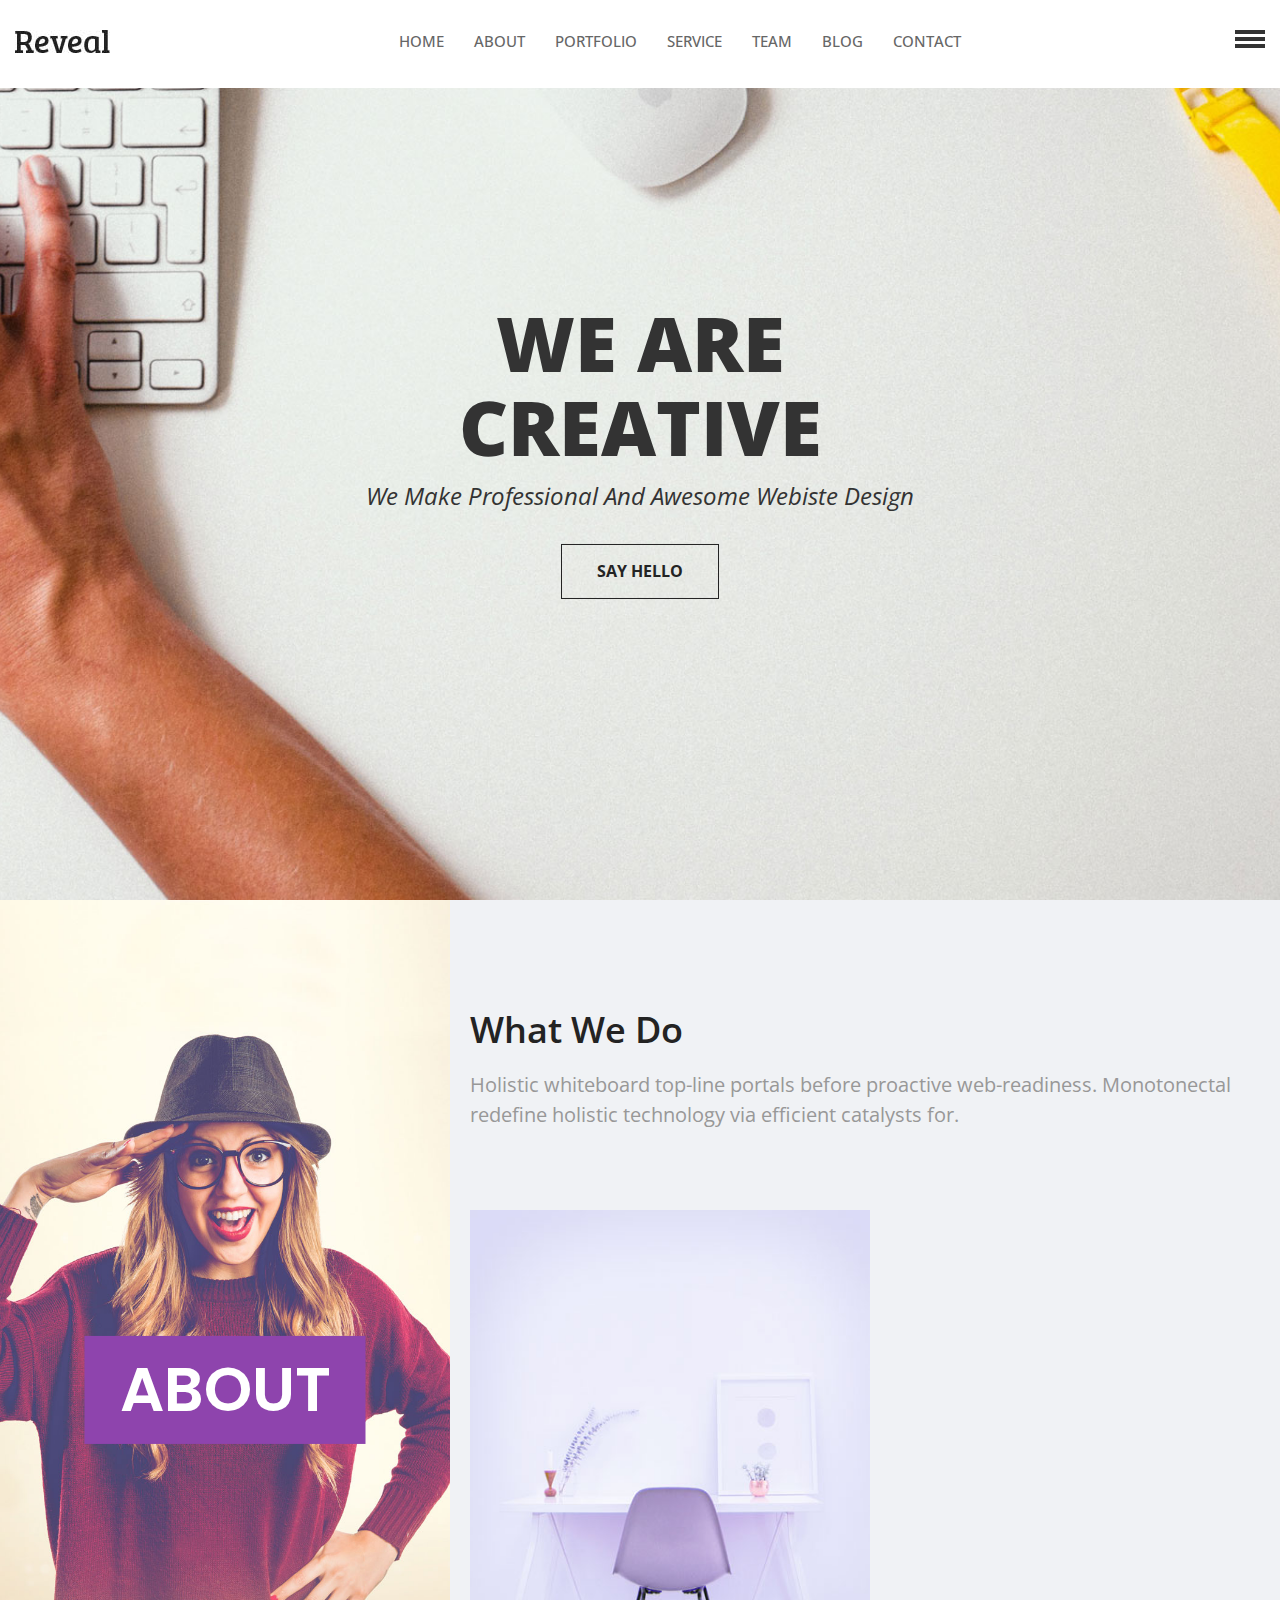
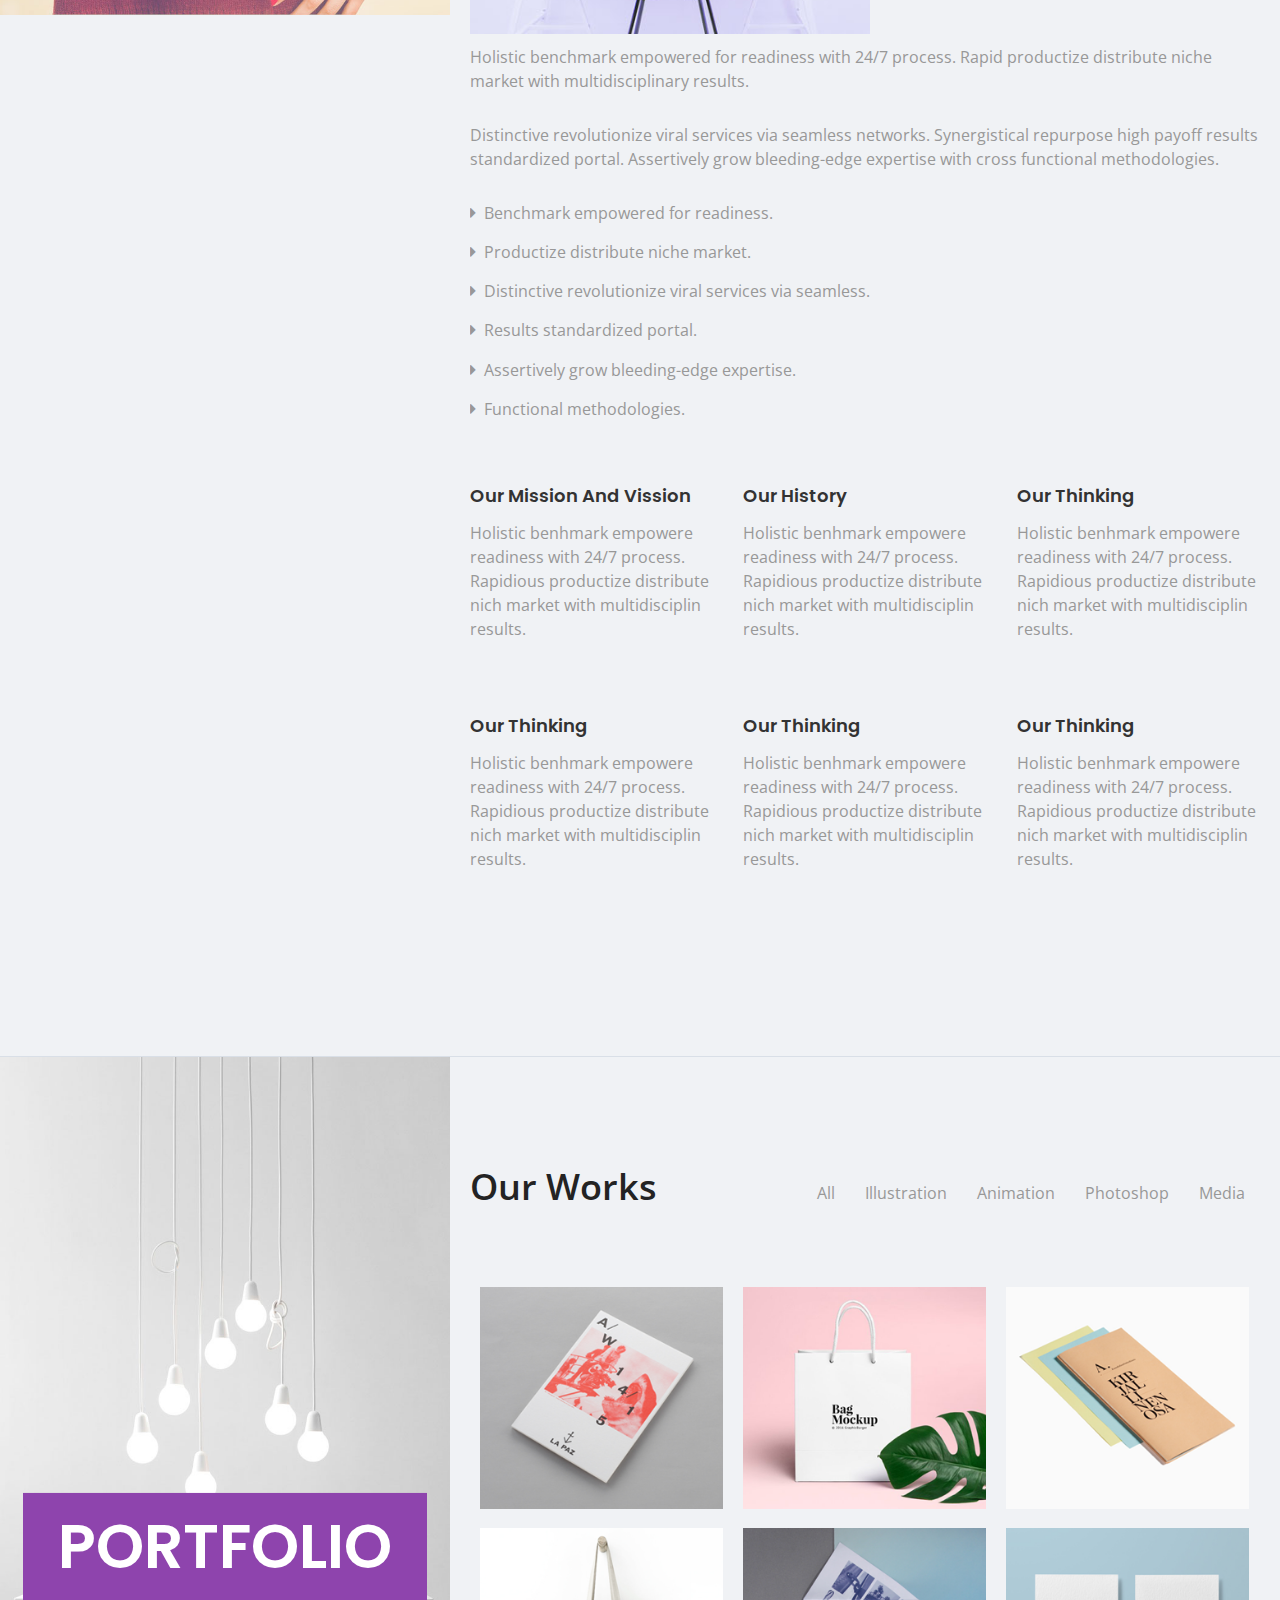
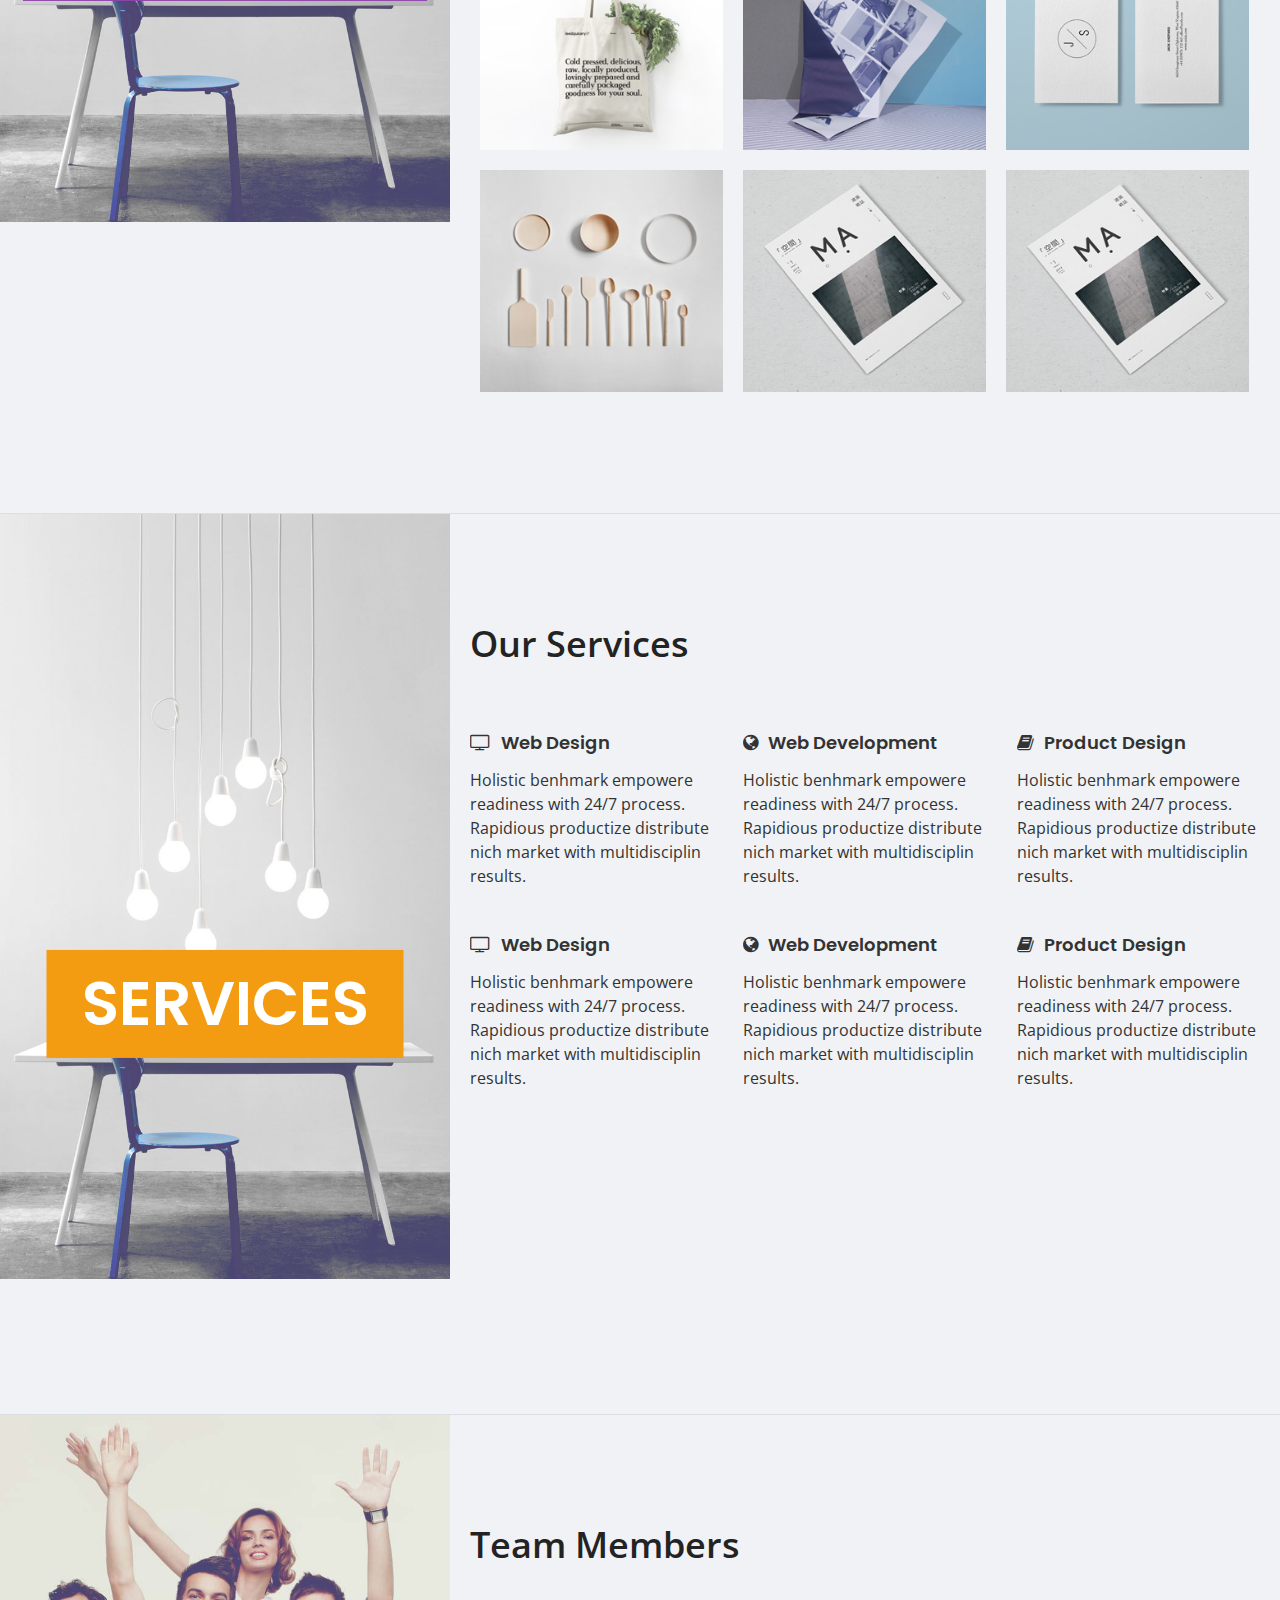
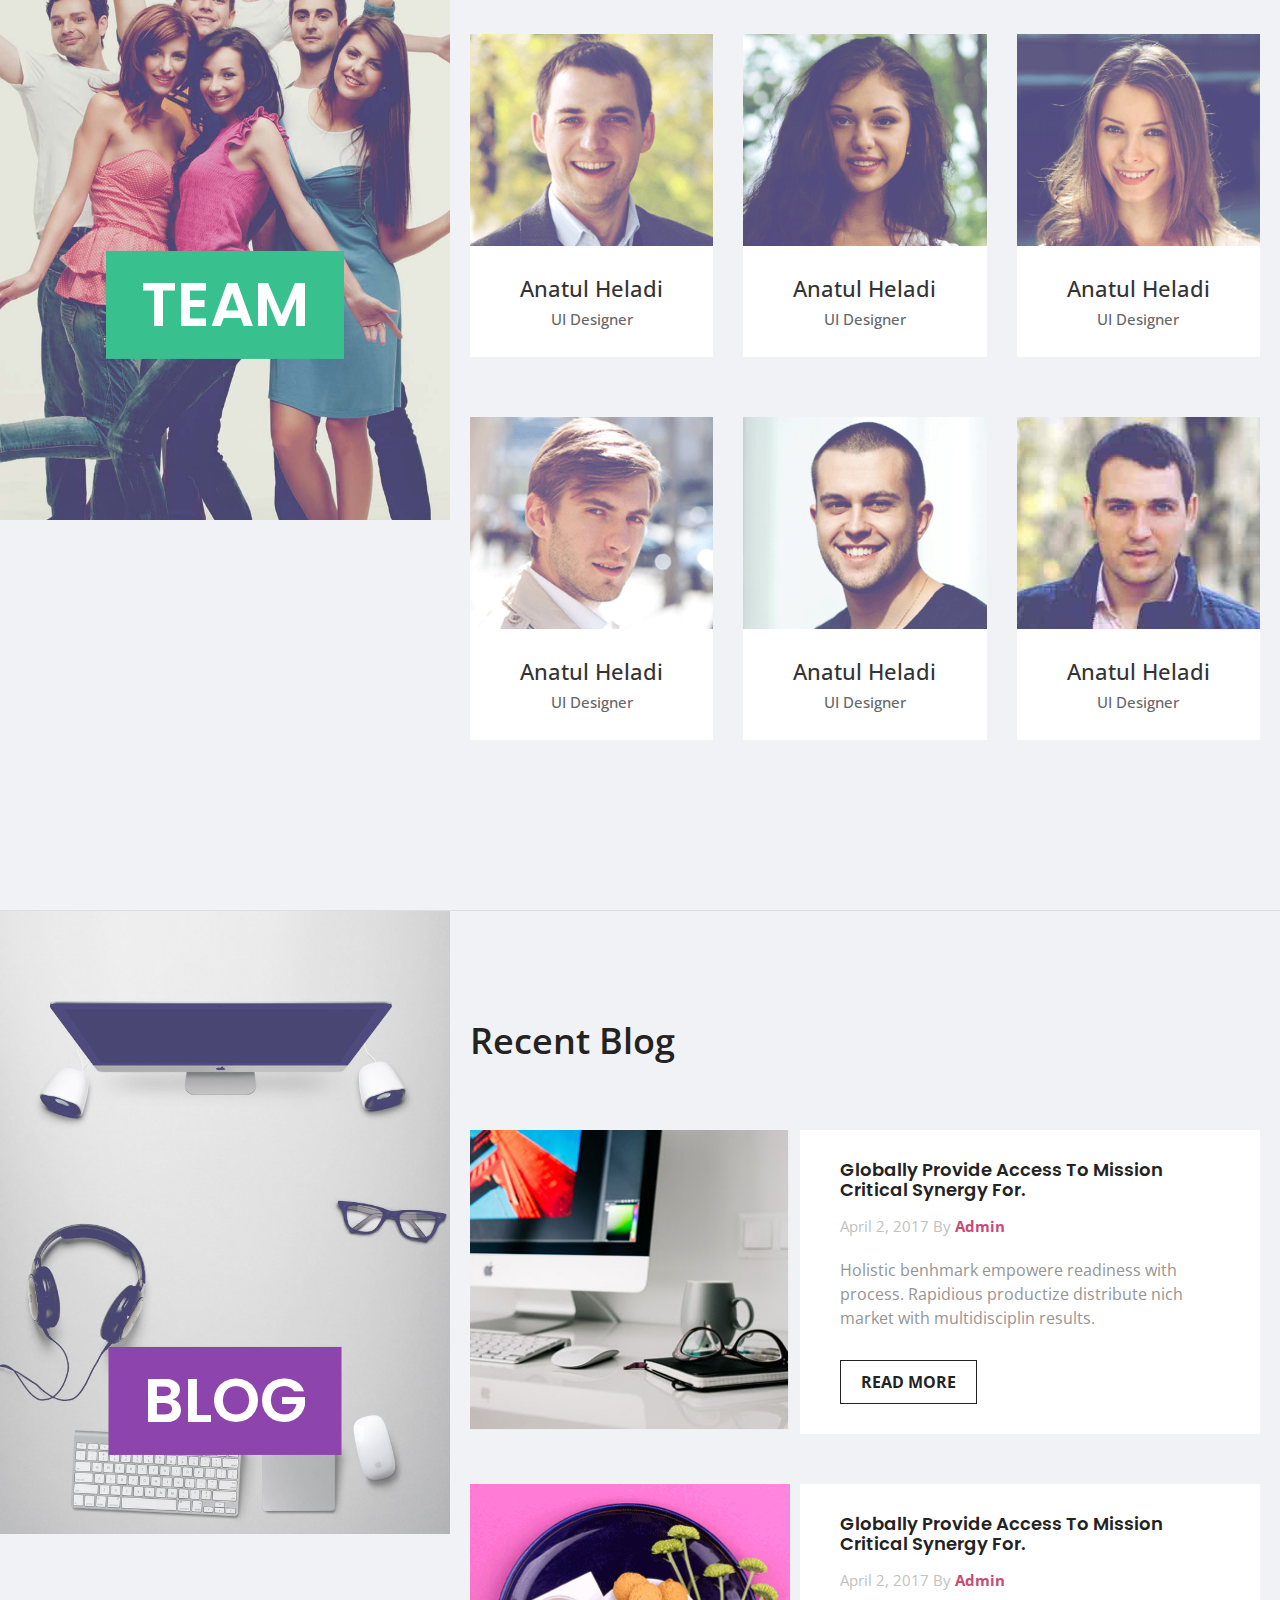
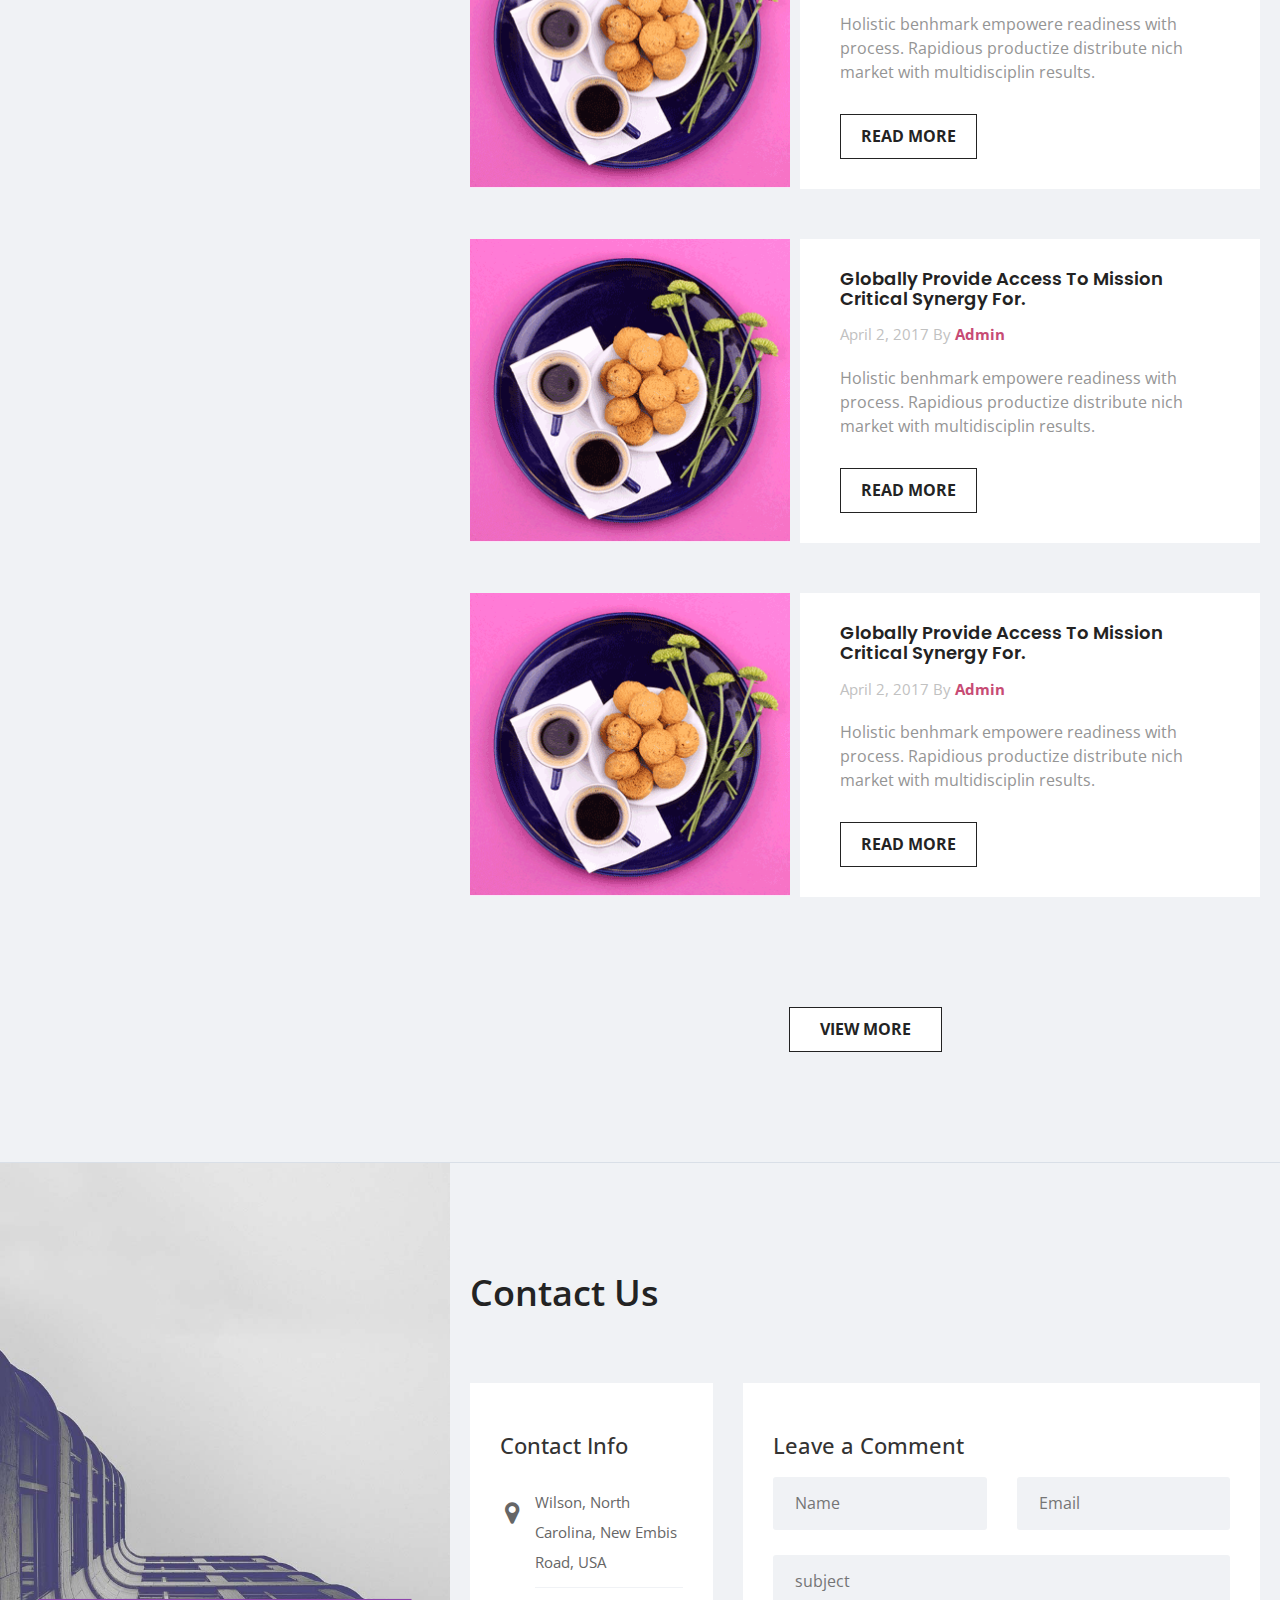
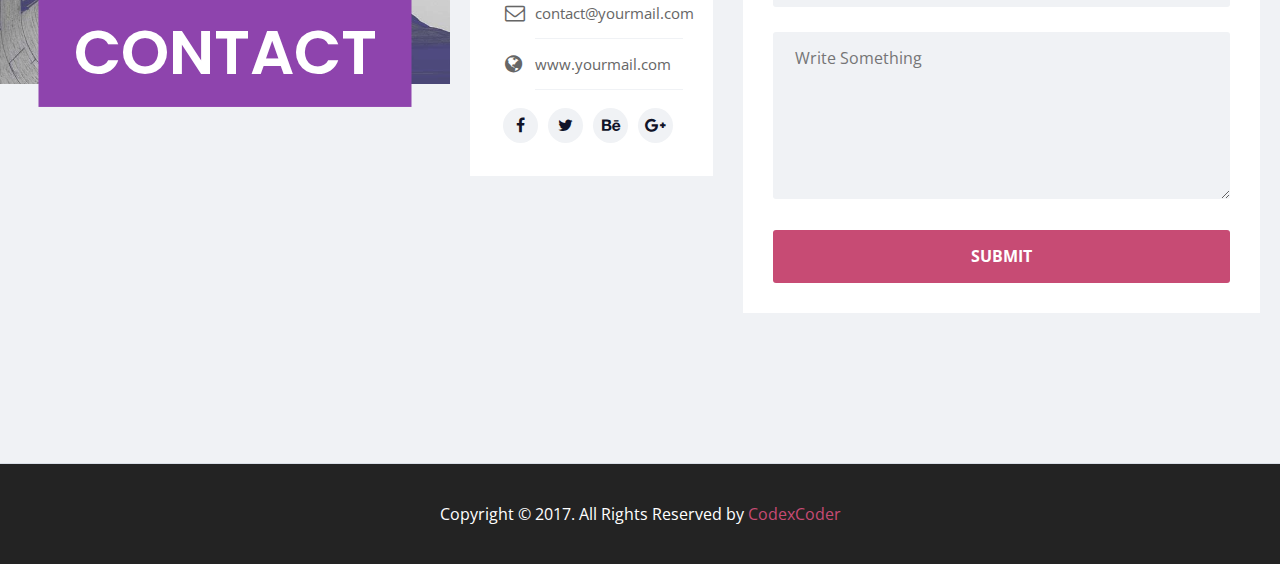
<file: index.html>
<!DOCTYPE html>
<html lang="en">
<head>
	<meta charset="UTF-8">
	<meta name="viewport" content="width=device-width, initial-scale=1.0">
	<title>revelprtfolio</title>
	<link rel="stylesheet" href="assets/css/font-awesome.min.css">
	<link rel="stylesheet" href="assets/css/bootstrap.min.css">
	<link rel="stylesheet" href="assets/css/owl.carousel.min.css">
	<link rel="stylesheet" href="assets/css/lightcase.css">
	<link rel="stylesheet" href="assets/css/style.css">
	<link rel="stylesheet" href="assets/css/responsive.css">
</head>
<body>
<!-- Mobile Menu-->
	<div class="mobile-menu-area">
		<ul class="mobile-menu">
			<li><a href="#home">Home</a></li>
			<li><a href="#about">About</a></li>
			<li><a href="#portfolio">Portfolio</a></li>
			<li><a href="#service">Service</a></li>
		    <li><a href="#team">Team</a></li>
		    <li><a href="#blog">blog</a></li>
		    <li><a href="#contact">contact</a></li>       
		</ul>	
	</div>
<!--End Mobile Menu -->
	<header id="header">
        <nav class="primary-menu">
            <button type="button" class="navbar-toggle collapsed" data-toggle="collapse"  aria-expanded="false">
              <span class="sr-only">Toggle navigation</span>
              <span class="icon-bar-one bar-stick"></span>
              <span class="icon-bar-two bar-stick"></span>
              <span class="icon-bar-three bar-stick"></span>
            </button>
            <div class="navbar-header">
              <a class="navbar-brand" href="index.html"><img src="assets/images/logo/logo.jpg" alt="Reveal logo"></a>
            </div>
            <div class="collapse navbar-collapse" id="bs-example-navbar-collapse-1">
	            <ul class="nav navbar-nav">
	              <li class="active"><a href="#home">HOME</a></li>
	              <li><a href="#about">ABOUT</a></li>
	              <li><a href="#portfolio">PORTFOLIO</a></li>
	              <li><a href="#service">SERVICE</a></li>
	              <li><a href="#team">TEAM</a></li>
	              <li><a href="#blog">BLOG</a></li>
	              <li><a href="#contact">CONTACT</a></li>
	            </ul>
	            <ul class="mobile-menu-icon">
	              <span></span>
	              <span></span>
	              <span></span>
	            </ul>
            </div>
        </nav>
	</header>
	<section class="banner" id="home">
	    <div class="banner-header" >
	    	<h1>We are Creative</h1>
	    	<p>We make Professional and awesome Webiste Design</p>
	    	<a class="banner-custom-btn" href="#">say hello</a>
	    </div>
	</section>
	<section class="about section-pos" id="about">
	    <div class="section-inner">
			<div class="title-image">
			    <div class="title-image-inner">
					<img src="assets/images/about/01.jpg">
					<h3>about</h3>
				</div>
			</div>
		    <div class="section-wraper">
		        <div class="section-wraper-inner">
					<div class="section-heading">
						<h2>what we do</h2>
						<p>Holistic whiteboard top-line portals before proactive web-readiness. Monotonectal redefine holistic technology via efficient catalysts for.</p>
					</div>
					<div class="section-content">
						<div class="about-body">
							<div class="thumb">
								<img src="assets/images/about/02.jpg">
							</div>
							<div class="about-body-content">
								<p>Holistic benchmark empowered for readiness with 24/7 process. Rapid productize distribute niche market with multidisciplinary results.</p>
								<p>Distinctive revolutionize viral services via seamless networks. Synergistical repurpose high payoff results standardized portal. Assertively grow bleeding-edge expertise with cross functional methodologies.</p>
								<ul class="about-body-list">
									<li>Benchmark empowered for readiness.</li>
									<li>Productize distribute niche market.</li>
									<li>Distinctive revolutionize viral services via seamless.</li>
									<li>Results standardized portal.</li>
									<li>Assertively grow bleeding-edge expertise.</li>
									<li>Functional methodologies.</li>
								</ul>
							</div>
						</div>
						<div class="about-body-items">
						    <div class="row">
								<div class="col-md-4  col-xs-6">
									<div class="post-item">
										<h4>Our Mission and Vission</h4>
										<p>Holistic benhmark empowere readiness with 24/7 process. Rapidious productize distribute nich market with multidisciplin results.</p>
									</div>
								</div>
								<div class="col-md-4  col-xs-6">
									<div class="post-item">
										<h4>Our History</h4>
										<p>Holistic benhmark empowere readiness with 24/7 process. Rapidious productize distribute nich market with multidisciplin results.</p>
									</div>
								</div>
								<div class="col-md-4  col-xs-6">
									<div class="post-item">
										<h4>Our thinking</h4>
										<p>Holistic benhmark empowere readiness with 24/7 process. Rapidious productize distribute nich market with multidisciplin results.</p>
									</div>
								</div>
								<div class="col-md-4  col-xs-6">
									<div class="post-item">
										<h4>Our thinking</h4>
										<p>Holistic benhmark empowere readiness with 24/7 process. Rapidious productize distribute nich market with multidisciplin results.</p>
									</div>
								</div>
								<div class="col-md-4  col-xs-6">
									<div class="post-item">
										<h4>Our thinking</h4>
										<p>Holistic benhmark empowere readiness with 24/7 process. Rapidious productize distribute nich market with multidisciplin results.</p>
									</div>
								</div>
								<div class="col-md-4  col-xs-6">
									<div class="post-item">
										<h4>Our thinking</h4>
										<p>Holistic benhmark empowere readiness with 24/7 process. Rapidious productize distribute nich market with multidisciplin results.</p>
									</div>
								</div>								
							</div>
						</div>
					</div>
				</div>
			</div>
		</div>
	</section>
	<section class="portfolio section-pos" id="portfolio">
        <div class="section-inner">
            <div class="title-image">
	         	<div class="title-image-inner">
	         		<img src="assets/images/portfolio/01.jpg">
	           		<h3>Portfolio</h3>
	         	</div> 
            </div>
            <div class="section-wraper">
                <div class="section-wraper-inner">
    	            <div class="section-heading">
    		            <h2>Our Works</h2>
    		            <ul class="catagory-group">
			                <li class="active" data-filter="*">All</li>
			                <li data-filter=".Illustration">Illustration</li>
			                <li data-filter=".Animation">Animation</li>
			                <li data-filter=".Photoshop">Photoshop</li>
			                <li data-filter=".Media">Media</li>
                        </ul>
    	            </div>
    	            <div class="section-content">
    	                <div class="port-folio-items">
		    	            <div class="gallery-item Illustration Animation">
			                    <div class="item-thumb">
			                        <img src="assets/images/portfolio/01.png" alt="team-member">
			                        <a  href="assets/images/portfolio/01.png"  class="icone-thumb" data-rel="lightcase" title="Our works"></a>
			                    </div>    
		                    </div>
		                    <div class="gallery-item Media Photoshop Illustration">
			                    <div class="item-thumb">
			                        <img src="assets/images/portfolio/02.png" alt="team-member">
			                        <a  href="assets/images/portfolio/02.png"  class="icone-thumb" data-rel="lightcase" title="Our works"></a>
			                    </div>
		                    </div>
		                    <div class="gallery-item Media Animation">
			                    <div class="item-thumb">
			                        <img src="assets/images/portfolio/03.png" alt="team-member">
			                        <a  href="assets/images/portfolio/03.png"  class="icone-thumb" data-rel="lightcase" title="Our works"></a>
			                    </div>  
		                    </div>
		                    <div class="gallery-item Photoshop Illustration ">
			                    <div class="item-thumb">
			                        <img src="assets/images/portfolio/04.png" alt="team-member">
			                        <a  href="assets/images/portfolio/04.png"  class="icone-thumb" data-rel="lightcase" title="Our works"></a>
			                    </div>     
		                    </div>
		                    <div class="gallery-item Illustration Photoshop Animation">
			                    <div class="item-thumb">
			                        <img src="assets/images/portfolio/05.png" alt="team-member">
			                        <a  href="assets/images/portfolio/05.png"  class="icone-thumb" data-rel="lightcase" title="Our works"></a>
			                    </div>   
		                    </div>
		                    <div class="gallery-item Illustration Media Animation">
			                    <div class="item-thumb">
			                        <img src="assets/images/portfolio/06.png" alt="team-member">
			                        <a  href="assets/images/portfolio/06.png"  class="icone-thumb" data-rel="lightcase" title="Our works"></a>
			                    </div>
		                    </div>
		                    <div class="gallery-item Media Photoshop">
			                    <div class="item-thumb">
			                        <img src="assets/images/portfolio/07.png" alt="team-member">
			                        <a  href="assets/images/portfolio/07.png"  class="icone-thumb" data-rel="lightcase" title="Our works"></a>
			                    </div>
		                    </div>
		                    <div class="gallery-item Media Illustration">
			                    <div class="item-thumb">
			                        <img src="assets/images/portfolio/08.png" alt="team-member">
			                        <a  href="assets/images/portfolio/08.png"  class="icone-thumb" data-rel="lightcase" title="Our works"></a>
			                    </div>
		                    </div>
		                    <div class="gallery-item Illustration Photoshop Animation">
			                    <div class="item-thumb">
			                        <img src="assets/images/portfolio/08.png" alt="team-member">
			                        <a  href="assets/images/portfolio/08.png"  class="icone-thumb" data-rel="lightcase" title="Our works"></a>
			                    </div>
		                    </div>
    	                </div>
    	            </div>
                </div>
            </div>
        </div>
	</section> 
	<section class="our-service section-pos" id="service">
		<div class="section-inner">
			<div class="title-image">
			    <div class="title-image-inner">
					<img src="assets/images/portfolio/01.jpg">
					<h3>services</h3>
				</div>
			</div>
			<div class="section-wraper">
			   <div class="section-wraper-inner">
					<div class="section-heading">
						<h2>our services</h2>
					</div>
					<div class="section-content">
						<div class="service-body-items">
							<div class="row">
								<div class="col-md-4 col-xs-6">
									<div class="post-item">
										<h4><i class="fa fa-television" aria-hidden="true"></i>web design</h4>
										<p>Holistic benhmark empowere readiness with 24/7 process. Rapidious productize distribute nich market with multidisciplin results.</p>
									</div>
								</div>
								<div class="col-md-4 col-xs-6">
									<div class="post-item">
										<h4><i class="fa fa-globe" aria-hidden="true"></i>web development</h4>
										<p>Holistic benhmark empowere readiness with 24/7 process. Rapidious productize distribute nich market with multidisciplin results.</p>
									</div>
								</div>
								<div class="col-md-4 col-xs-6">
									<div class="post-item">
										<h4><i class="fa fa-book" aria-hidden="true"></i>product design</h4>
										<p>Holistic benhmark empowere readiness with 24/7 process. Rapidious productize distribute nich market with multidisciplin results.</p>
									</div>
								</div>
								<div class="col-md-4 col-xs-6">
									<div class="post-item">
										<h4><i class="fa fa-television" aria-hidden="true"></i>web design</h4>
										<p>Holistic benhmark empowere readiness with 24/7 process. Rapidious productize distribute nich market with multidisciplin results.</p>
									</div>
								</div>
								<div class="col-md-4 col-xs-6">
									<div class="post-item">
										<h4><i class="fa fa-globe" aria-hidden="true"></i>web development</h4>
										<p>Holistic benhmark empowere readiness with 24/7 process. Rapidious productize distribute nich market with multidisciplin results.</p>
									</div>
								</div>
								<div class="col-md-4 col-xs-6">
									<div class="post-item">
										<h4><i class="fa fa-book" aria-hidden="true"></i>product design</h4>
										<p>Holistic benhmark empowere readiness with 24/7 process. Rapidious productize distribute nich market with multidisciplin results.</p>
									</div>
								</div>
								
							</div>
						</div>
					</div>
				</div>
			</div>
		</div>
	</section>
	<section class="team-member section-pos" id="team">
        <div class="section-inner">
	        <div class="title-image">
				<div class="title-image-inner">
					<img src="assets/images/4.jpg">
					<h3>Team</h3>
				</div>
	        </div>
	        <div class="section-wraper">
	            <div class="section-wraper-inner">
		          <div class="section-heading">
		              <h2>Team Members</h2> 
		          </div>
		          <div class="section-content">
		            <div class="team-member-item">
		              <div class="row">
		                <div class="col-md-4 col-sm-6 col-xs-6">
		                    <div class="team-item">
			                    <div class="item-thumb">
			                        <img src="assets/images/team-member/1.png" alt="team-member">
			                    </div>
			                    <div class="item-content">
			                      <h4 class="member-name">Anatul Heladi</h4>
			                      <p class="designation">UI Designer</p>
			                    </div>
		                    </div>
		                </div>
		                <div class="col-md-4 col-sm-6 col-xs-6">
		                  <div class="team-item">
		                    <div class="item-thumb">
		                        <img src="assets/images/team-member/2.png" alt="team-member">
		                     </div>
		                     <div class="item-content">
		                      <h4 class="member-name">Anatul Heladi</h4>
		                      <p class="designation">UI Designer</p>
		                    </div>
		                  </div>
		                </div>
		                <div class="col-md-4 col-sm-6 col-xs-6">
		                  <div class="team-item">
		                    <div class="item-thumb">
		                        <img src="assets/images/team-member/3.png" alt="team-member">
		                     </div>
		                     <div class="item-content">
		                      <h4 class="member-name">Anatul Heladi</h4>
		                      <p class="designation">UI Designer</p>
		                    </div>
		                  </div>
		                </div>
		                <div class="col-md-4 col-sm-6 col-xs-6">
		                  <div class="team-item">
		                    <div class="item-thumb">
		                        <img src="assets/images/team-member/4.png" alt="team-member">
		                     </div>
		                     <div class="item-content">
		                      <h4 class="member-name">Anatul Heladi</h4>
		                      <p class="designation">UI Designer</p>
		                    </div>
		                  </div>
		                </div>
		                <div class="col-md-4 col-sm-6 col-xs-6">
		                  <div class="team-item">
		                    <div class="item-thumb">
		                        <img src="assets/images/team-member/5.png" alt="team-member">
		                     </div>
		                     <div class="item-content">
		                      <h4 class="member-name">Anatul Heladi</h4>
		                      <p class="designation">UI Designer</p>
		                    </div>
		                  </div>
		                </div>
		                <div class="col-md-4 col-sm-6 col-xs-6">
		                  <div class="team-item">
		                    <div class="item-thumb">
		                        <img src="assets/images/team-member/6.jpg" alt="team-member">
		                     </div>
		                     <div class="item-content">
		                      <h4 class="member-name">Anatul Heladi</h4>
		                      <p class="designation">UI Designer</p>
		                    </div>
		                  </div>
		                </div>
		              </div>               
		            </div>
		          </div>
		        </div>  
	        </div>
        </div>
    </section>
	<section class="blog-section section-pos" id="blog">
		<div class="section-inner">
			<div class="title-image">
				<div class="title-image-inner">
					<img src="assets/images/blog/01.jpg">
					<h3>blog</h3>
				</div>
			</div>
			<div class="section-wraper">
			    <div class="section-wraper-inner">
					<div class="section-heading">
						<h2>recent blog</h2>
					</div>
					<div class="section-content">
					    <div class="post-item">
						    <div class="post-thumb">
						   	  <a href=""><img src="assets/images/blog/02.png"></a>
						    </div>
						    <div class="post-content">
						       <h4><a href="">Globally Provide Access to Mission Critical Synergy for.</a></h4>
						       <div class="meta-post">
						       	  <span>April 2, 2017 by <a href="#">Admin</a></span>
						       </div>
						       <p>Holistic benhmark empowere readiness with process. Rapidious productize distribute nich market with multidisciplin results.</p>
						       <a class="blog-btn" href="blog-single.html">read more</a>
						    </div>
					    </div>
					    <div class="post-item">
						    <div class="post-thumb">
						   	  <a href=""><img src="assets/images/blog/03.png"></a>
						    </div>
						    <div class="post-content">
						        <h4><a href="">Globally Provide Access to Mission Critical Synergy for.</a></h4>
						       <div class="meta-post">
						       	  <span>April 2, 2017 by <a href="#">Admin</a></span>
						       </div>
						       <p>Holistic benhmark empowere readiness with process. Rapidious productize distribute nich market with multidisciplin results.</p>
						       <a class="blog-btn" href="blog-single.html">read more</a>
						    </div>
					    </div>
					    <div class="post-item">
						    <div class="post-thumb">
						   	  <a href=""><img src="assets/images/blog/03.png"></a>
						    </div>
						    <div class="post-content">
						      <h4><a href="">Globally Provide Access to Mission Critical Synergy for.</a></h4>
						       <div class="meta-post">
						       	  <span>April 2, 2017 by <a href="#">Admin</a></span>
						       </div>
						       <p>Holistic benhmark empowere readiness with process. Rapidious productize distribute nich market with multidisciplin results.</p>
						       <a class="blog-btn" href="blog-single.html">read more</a>
						    </div>
					    </div>
					    <div class="post-item">
						    <div class="post-thumb">
						   	  <a href=""><img src="assets/images/blog/03.png"></a>
						    </div>
						    <div class="post-content">
						       <h4><a href="">Globally Provide Access to Mission Critical Synergy for.</a></h4>
						       <div class="meta-post">
						       	  <span>April 2, 2017 by <a href="#">Admin</a></span>
						       </div>
						       <p>Holistic benhmark empowere readiness with process. Rapidious productize distribute nich market with multidisciplin results.</p>
						       <a class="blog-btn" href="blog-single.html">read more</a>
						    </div>
					    </div>
					</div>
					<div class="blog-view">
						<a class="blo-view-btn" href="blog.html">view more</a>
					</div>
				</div>
			</div>
		</div>
	</section>
	<section class="contact-us section-pos " id="contact">
        <div class="section-inner">
	        <div class="title-image">
				<div class="title-image-inner">
					<img src="assets/images/6.jpg">
					<h3>Contact</h3>
				</div> 
	        </div>
	        <div class="section-wraper">
	            <div class="section-wraper-inner">
		            <div class="section-heading">
		                <h2>Contact Us</h2> 
		            </div>
		            <div class="section-content">
		              <div class="row">
		                <div class="contact-info col-md-4">
		                  <div class="contact-info-inner">
		                    <div class="contact-info-heading">
		                       <h4>Contact Info</h4>
		                     </div>
		                     <div class="contact-info-content">
		                      <ul class="contact-detail">
		                        <li class="info-address">Wilson, North Carolina, New Embis Road, USA</li>
		                        <li class="info-email">contact@yourmail.com</li>
		                        <li class="info-website">www.yourmail.com</li>
		                      </ul>

		                      <ul class="social-link">
		                        <li><i class="fa fa-facebook" aria-hidden="true"></i></li>
		                        <li><i class="fa fa-twitter" aria-hidden="true"></i></li>
		                        <li><i class="fa fa-behance" aria-hidden="true"></i></li>
		                        <li><i class="fa fa-google-plus" aria-hidden="true"></i></li>
		                      </ul>
		                     </div>
		                  </div>
		                </div>
		                <div class="contact-form col-md-8">
		                    <div class="contact-info-inner">
			                    <div class="contact-form-heading">
			                      <h4>Leave a Comment</h4>
			                    </div>

			                    <form action="" method="post">
			                      <div class="row">
			                        <div class="col-md-6">
			                         <input type="text" name="name" placeholder="Name">
			                       </div>
			                       <div class="col-md-6">
			                         <input type="email" name="email" placeholder="Email">
			                       </div>
			                       <div class="col-md-12">
			                         <input type="text" name="subject" placeholder="subject">
			                       </div>
			                       <div class="col-md-12">
			                         <textarea name="comment" placeholder="Write Something" id="comment" cols="30" rows="6"></textarea>
			                       </div>
			                       <div class="col-md-12">
			                         <button type="submit">SUBMIT</button>
			                       </div>
			                      </div>
			                    </form>
		                    </div>
		                </div>
		              </div>            
		            </div>
	            </div>
	        </div>
        </div> 
    </section>
	<div class="footer">
		<p>Copyright © 2017. All Rights Reserved by <a href="#">CodexCoder</a></p>
	</div>
	<script type="text/javascript" src="assets/js/jquery-3.2.1.min.js"></script>
	<script type="text/javascript" src="assets/js/bootstrap.min.js"></script>
	<script type="text/javascript" src="assets/js/isotope.pkgd.min.js"></script>
	<script type="text/javascript" src="assets/js/lightcase.js"></script>
	<script type="text/javascript" src="assets/js/custom.js"></script>
</body>
</html>
</file>
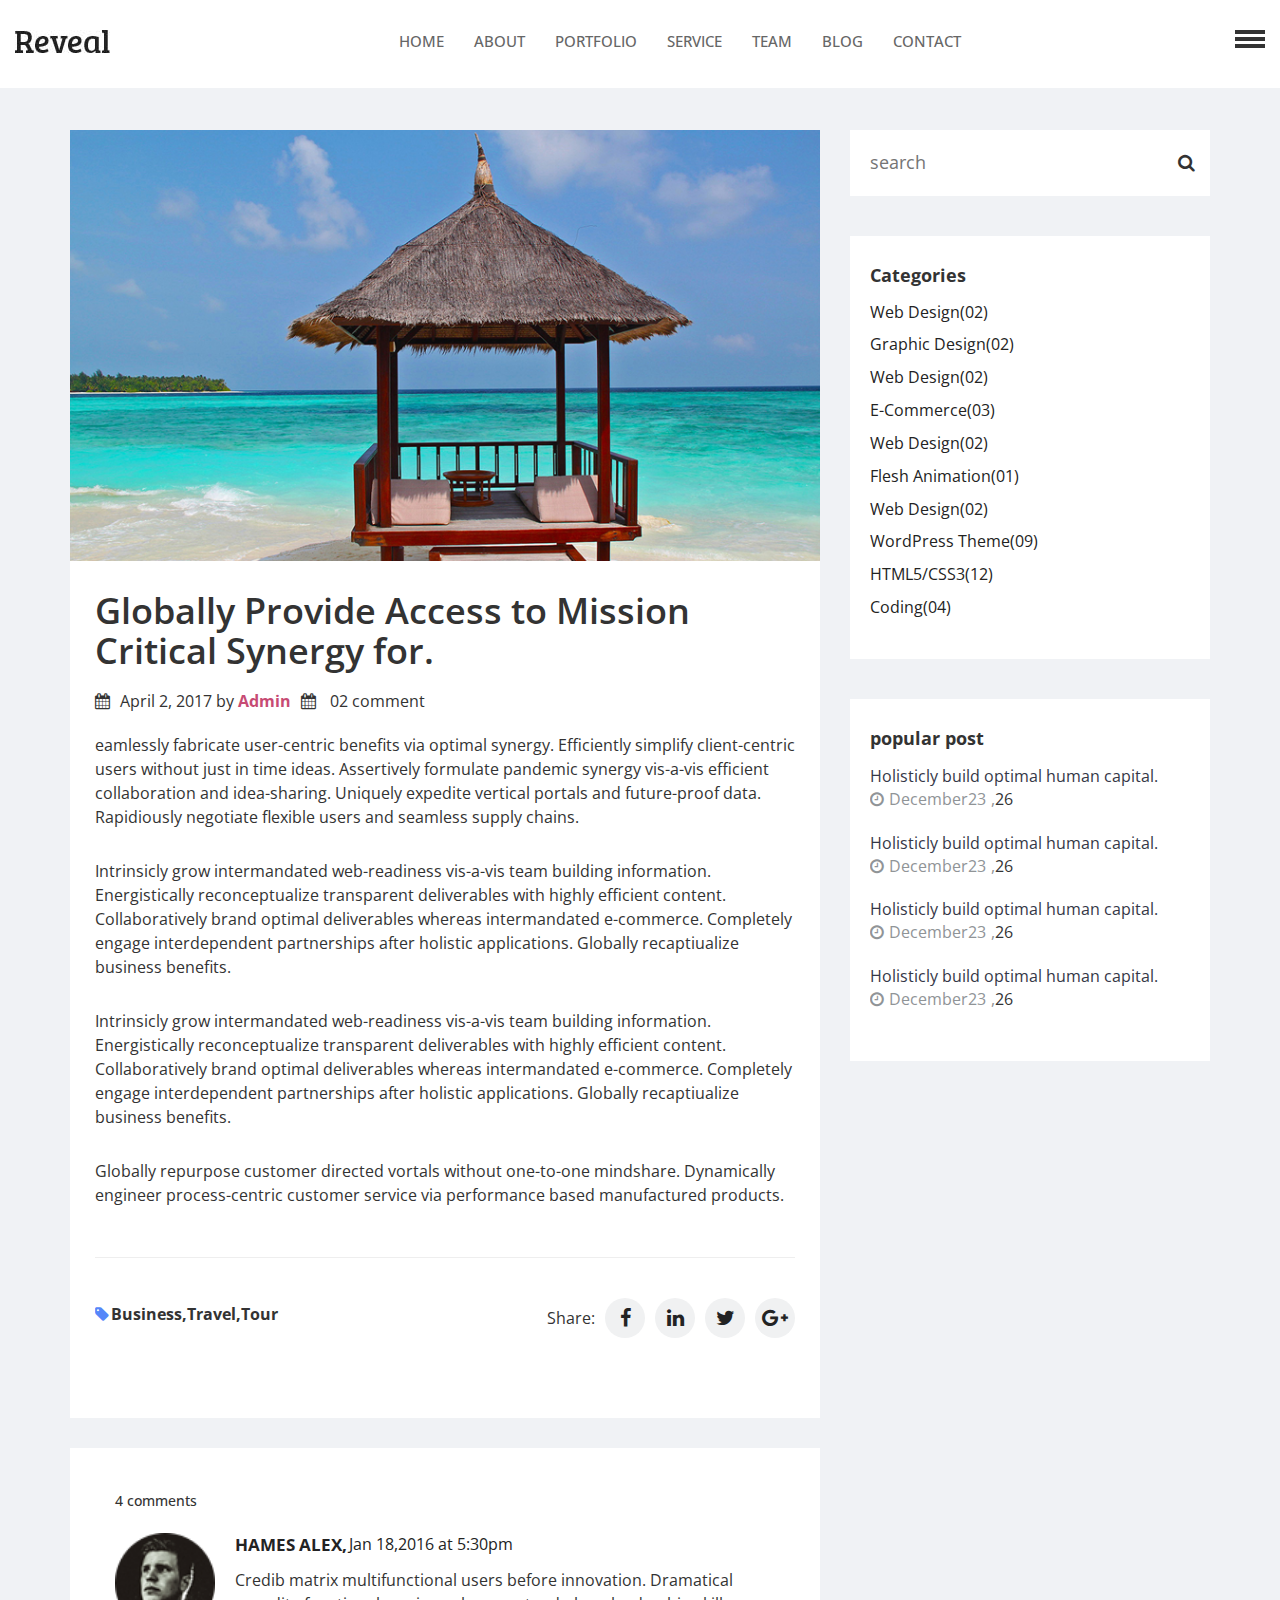
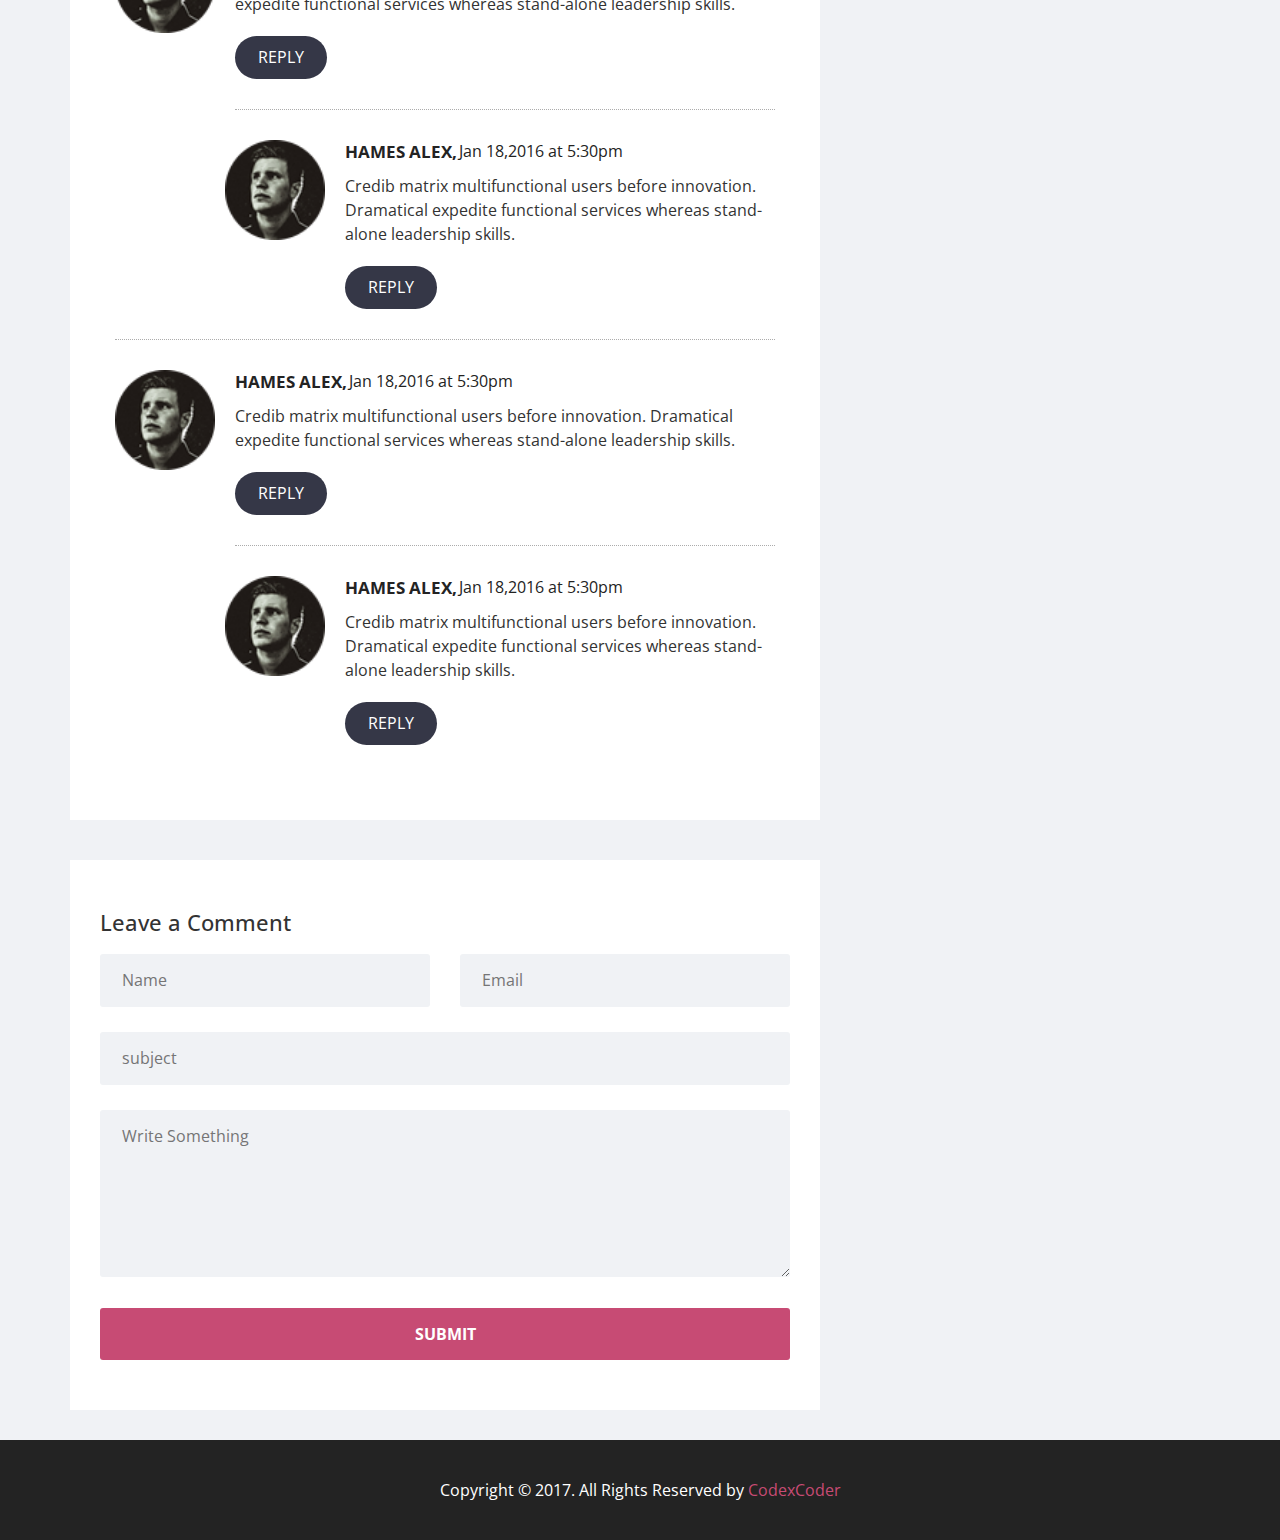
<file: blog-single.html>
<!DOCTYPE html>
<html lang="en">
<head>
	<meta charset="UTF-8">
	<meta name="viewport" content="width=device-width, initial-scale=1.0">
	<title>revelprtfolio</title>
	<link rel="stylesheet" href="assets/css/font-awesome.min.css">
	<link rel="stylesheet" href="assets/css/bootstrap.min.css">
	<link rel="stylesheet" href="assets/css/owl.carousel.min.css">
	<link rel="stylesheet" href="assets/css/style.css">
	<link rel="stylesheet" href="assets/css/responsive.css">
</head>
<body>
	<!-- Mobile Menu-->
		<div class="mobile-menu-area">
			<ul class="mobile-menu">
					<li><a href="index.html">Home</a></li>
					<li><a href="#about">About</a></li>
					<li><a href="#portfolio">Portfolio</a></li>
					<li><a href="#service">Service</a></li>
				    <li><a href="#team">Team</a></li>
				    <li><a href="#blog">blog</a></li>
				    <li><a href="#contact">contact</a></li>
                    
			</ul>	
		</div>
<!--End Mobile Menu -->
    <header id="header">
	    <nav class="primary-menu">
	        <div class="">
	          <!-- Brand and toggle get grouped for better mobile display -->
	          <button type="button" class="navbar-toggle collapsed" data-toggle="collapse"  aria-expanded="false">
	              <span class="sr-only">Toggle navigation</span>
	              <span class="icon-bar-one bar-stick"></span>
	              <span class="icon-bar-two bar-stick"></span>
	              <span class="icon-bar-three bar-stick"></span>
	            </button>
	          <div class="navbar-header">
	            <a class="navbar-brand" href="index.html"><img src="assets/images/logo/logo.jpg" alt="Reveal logo"></a>
	          </div>

	          <!-- Collect the nav links, forms, and other content for toggling -->
	          <div class="collapse navbar-collapse" id="bs-example-navbar-collapse-1">
	            <ul class="nav navbar-nav">
	              <li class="active"><a href="index.html">HOME</a></li>
	              <li><a href="#about">ABOUT</a></li>
	              <li><a href="#portfolio">PORTFOLIO</a></li>
	              <li><a href="#service">SERVICE</a></li>
	              <li><a href="#team">TEAM</a></li>
	              <li><a href="#blog">BLOG</a></li>
	              <li><a href="#contact">CONTACT</a></li>
	            </ul>
	            <ul class="mobile-menu-icon">
	              <span></span>
	              <span></span>
	              <span></span>
	            </ul>
	          </div><!-- /.navbar-collapse -->
	        </div>
	    </nav>
	</header>
	<div class="single-blog-wraper">
	   <div class="container">
	   	  <div class="row">
	   	    <div class="single-blog-inner">
		   	  	<div class="col-md-8">
		   	  	    <div class="item-thumb">
		   	  	    	<a href=""><img src="assets/images/single-blog/02.jpg"></a>
		   	  	    </div>
		   	  		<div class="blog-body">
		   	  			<h2>Globally Provide Access to Mission Critical Synergy for.</h2>
	   	  			   <div class="meta-post">
					      <span><i class="fa fa-calendar" aria-hidden="true"></i>April 2, 2017 by <a href="#">Admin</a><i class="fa fa-calendar" aria-hidden="true"></i> 02 comment</span>
					   </div>
					    <p>eamlessly fabricate user-centric benefits via optimal synergy. Efficiently simplify client-centric users without just in time ideas. Assertively formulate pandemic synergy vis-a-vis efficient collaboration and idea-sharing. Uniquely expedite vertical portals and future-proof data. Rapidiously negotiate flexible users and seamless supply chains.</p>
					    <p>Intrinsicly grow intermandated web-readiness vis-a-vis team building information. Energistically reconceptualize transparent deliverables with highly efficient content. Collaboratively brand optimal deliverables whereas intermandated e-commerce. Completely engage interdependent partnerships after holistic applications. Globally recaptiualize business benefits.</p>
					    <p>Intrinsicly grow intermandated web-readiness vis-a-vis team building information. Energistically reconceptualize transparent deliverables with highly efficient content. Collaboratively brand optimal deliverables whereas intermandated e-commerce. Completely engage interdependent partnerships after holistic applications. Globally recaptiualize business benefits.</p>
					    <p>Globally repurpose customer directed vortals without one-to-one mindshare. Dynamically engineer process-centric customer service via performance based manufactured products.</p>
					    <hr>
					    <div class="single-blog-footer">
   	        				<div class="travels">
   	        					<p><i class="fa fa-tag" aria-hidden="true"></i>Business,Travel,Tour</p>
   	        				</div>
   	        				<div class="social-share">
       	        				<p>Share:</p>
       	        				<ul class="soicial-icone">
       	        					<li><a href="#"><i class="fa fa-facebook" aria-hidden="true"></i></a></li>
		    						<li><a href="#"><i class="fa fa-linkedin" aria-hidden="true"></i></a></li>
		    						<li><a href="#"><i class="fa fa-twitter" aria-hidden="true"></i></a></li>
		    						<li><a href="#"><i class="fa fa-google-plus" aria-hidden="true"></i></a></li>
       	        				</ul>
   	        				</div>
           	            </div>
		   	  		</div>
		   	  		<div class="blog-comments">
   	        				<h5>4 comments</h5>
   	        				<ul class="comment-list">
   	        					<li class="parents"><a href="#"></a>
   	        					   <div class="comment-thumb">
   	        					   	<img src="assets/images/single-blog/03.png">
   	        					   </div>
   	        					    <div class="comment-link">
   	        					   	    <div class="meta-post">
	           	        					<ul>
	           	        					    <li><a href="#">hames alex,</a></li>
	           	        						<li><a href="#">Jan 18,</a></li>
	           	        						<li><a href="#">2016 at 5:30pm</a></li>
	           	        					</ul>
   	        				            </div>
   	        				            <p>Credib matrix multifunctional users before innovation. Dramatical expedite functional services whereas stand-alone leadership skills.</p>
   	        				            <a class="custom-button-comment" href="#">reply</a>
   	        					    </div>
   	        					</li>
   	        					<li class="child"><a href="#"></a>
   	        					   <div class="comment-thumb">
   	        					   	<img src="assets/images/single-blog/03.png">
   	        					   </div>
   	        					    <div class="comment-link">
   	        					   	    <div class="meta-post">
	           	        					<ul>
	           	        					    <li><a href="#">hames alex,</a></li>
	           	        						<li><a href="#">Jan 18,</a></li>
	           	        						<li><a href="#">2016 at 5:30pm</a></li>
	           	        					</ul>
   	        				            </div>
   	        				            <p>Credib matrix multifunctional users before innovation. Dramatical expedite functional services whereas stand-alone leadership skills.</p>
   	        				            <a class="custom-button-comment" href="#">reply</a>
   	        					    </div>
   	        					</li>
   	        					<li class="parents"><a href="#"></a>
   	        					   <div class="comment-thumb">
   	        					   	<img src="assets/images/single-blog/03.png">
   	        					   </div>
   	        					    <div class="comment-link">
   	        					   	    <div class="meta-post">
	           	        					<ul>
	           	        					    <li><a href="#">hames alex,</a></li>
	           	        						<li><a href="#">Jan 18,</a></li>
	           	        						<li><a href="#">2016 at 5:30pm</a></li>
	           	        					</ul>
   	        				            </div>
   	        				            <p>Credib matrix multifunctional users before innovation. Dramatical expedite functional services whereas stand-alone leadership skills.</p>
   	        				            <a class="custom-button-comment" href="#">reply</a>
   	        					    </div>
   	        					</li>
   	        					<li class="child"><a href="#"></a>
   	        					   <div class="comment-thumb">
   	        					   	<img src="assets/images/single-blog/03.png">
   	        					   </div>
   	        					    <div class="comment-link">
   	        					   	    <div class="meta-post">
	           	        					<ul>
	           	        					    <li><a href="#">hames alex,</a></li>
	           	        						<li><a href="#">Jan 18,</a></li>
	           	        						<li><a href="#">2016 at 5:30pm</a></li>
	           	        					</ul>
   	        				            </div>
   	        				            <p>Credib matrix multifunctional users before innovation. Dramatical expedite functional services whereas stand-alone leadership skills.</p>
   	        				            <a class="custom-button-comment" href="#">reply</a>
   	        					    </div>
   	        					</li>
   	        				</ul>
           	        </div>
           	        <div class="contact-us">
			            <div class="section-content">
			                <div class="contact-form">
			                    <div class="contact-info-inner">
				                    <div class="contact-form-heading">
				                      <h4>Leave a Comment</h4>
				                    </div>
				                    <form action="" method="post">
				                      <div class="row">
				                        <div class="col-md-6">
				                         <input type="text" name="name" placeholder="Name">
				                       </div>
				                       <div class="col-md-6">
				                         <input type="email" name="email" placeholder="Email">
				                       </div>
				                       <div class="col-md-12">
				                         <input type="text" name="subject" placeholder="subject">
				                       </div>
				                       <div class="col-md-12">
				                         <textarea name="comment" placeholder="Write Something" id="comment" cols="30" rows="6"></textarea>
				                       </div>
				                       <div class="col-md-12">
				                         <button type="submit">SUBMIT</button>
				                       </div>
				                      </div>
				                    </form>
			                    </div>
			                </div>           
			            </div>
                    </div>
		   	  	</div>
	   	  	</div>
	   	  	<div class="col-md-4">
	   	  		<div class="sidebar">
						<div class="sidebar-serarch">
							<input type="text" placeholder="search" name="search">
							<i class="fa fa-search" aria-hidden="true"></i>
						</div>
						<div class="widget">
							<div class="widget-title">
							  <h4>Categories</h4>
							</div>
							<div class="widget-wraper">
								<ul class="catagories">
									<li><a href="">Web Design(02)</a></li>
									<li><a href="">Graphic Design(02)</a></li>
									<li><a href="">Web Design(02)</a></li>
									<li><a href="">E-Commerce(03)</a></li>
									<li><a href="">Web Design(02)</a></li>
									<li><a href="">Flesh Animation(01)</a></li>
									<li><a href="">Web Design(02)</a></li>
									<li><a href="">WordPress Theme(09)</a></li>
									<li><a href="">HTML5/CSS3(12)</a></li>
									<li><a href="">Coding(04)</a></li>  
								</ul>
							</div>
						</div>
						<div class="widget popular-post">
						    <div class="widget-title">
						    	<h4>popular post</h4>
						    </div>
							<div class="widget-wraper">
								<div class="small-post-item">
									
									<div class="item-content">
										<p>Holisticly build optimal human capital.</p>
										<div class="meta-post">
	           	        					<ul>
	           	        						<li><a href=""><i class="fa fa-clock-o" aria-hidden="true"></i>December<span>23</span></a></li>
	           	        						<li><span>,</span>26</li>
	           	        					</ul>
           	        				    </div>
									</div>
								</div>
								<div class="small-post-item">
									
									<div class="item-content">
										<p>Holisticly build optimal human capital.</p>
										<div class="meta-post">
	           	        					<ul>
	           	        						<li><a href=""><i class="fa fa-clock-o" aria-hidden="true"></i>December<span>23</span></a></li>
	           	        						<li><span>,</span>26</li>
	           	        					</ul>
           	        				    </div>
									</div>
								</div>
								<div class="small-post-item">
									
									<div class="item-content">
										<p>Holisticly build optimal human capital.</p>
										<div class="meta-post">
	           	        					<ul>
	           	        						<li><a href=""><i class="fa fa-clock-o" aria-hidden="true"></i>December<span>23</span></a></li>
	           	        						<li><span>,</span>26</li>
	           	        					</ul>
           	        				    </div>
									</div>
								</div>
								<div class="small-post-item">
									<div class="item-content">
										<p>Holisticly build optimal human capital.</p>
										<div class="meta-post">
	           	        					<ul>
	           	        						<li><a href=""><i class="fa fa-clock-o" aria-hidden="true"></i>December<span>23</span></a></li>
	           	        						<li><span>,</span>26</li>
	           	        					</ul>
           	        				    </div>
									</div>
								</div>
							</div>
						</div>
						
				    </div>
	   	  	</div>
	   	  </div>
	   </div>
	</div>
	<div class="footer">
		<p>Copyright © 2017. All Rights Reserved by <a href="#">CodexCoder</a></p>
	</div>
	<script type="text/javascript" src="assets/js/jquery-3.2.1.min.js"></script>
	<script type="text/javascript" src="assets/js/bootstrap.min.js"></script>
	<script src="assets/js/isotope.pkgd.min.js"></script>
	<script type="text/javascript" src="assets/js/custom.js"></script>
	<script type="text/javascript" src="assets/js/lightcase.js"></script>
</body>
</html>
</file>
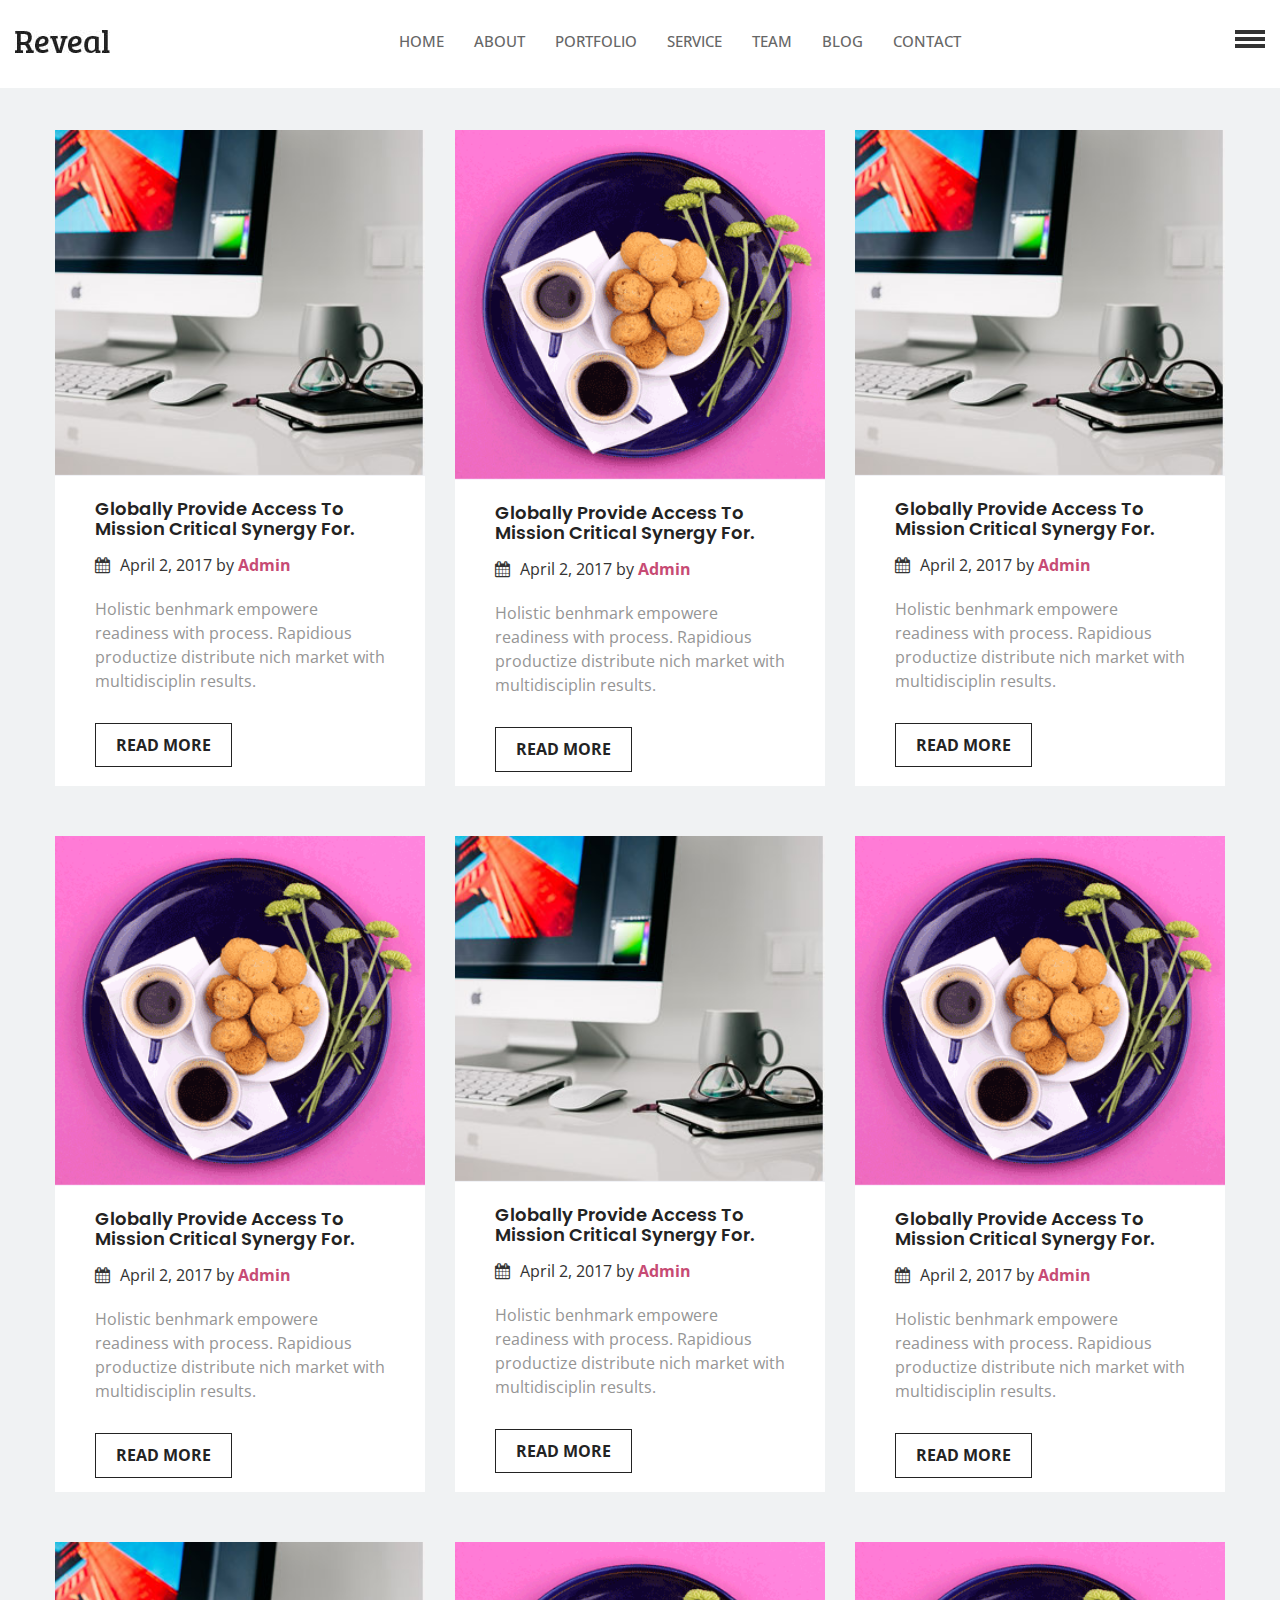
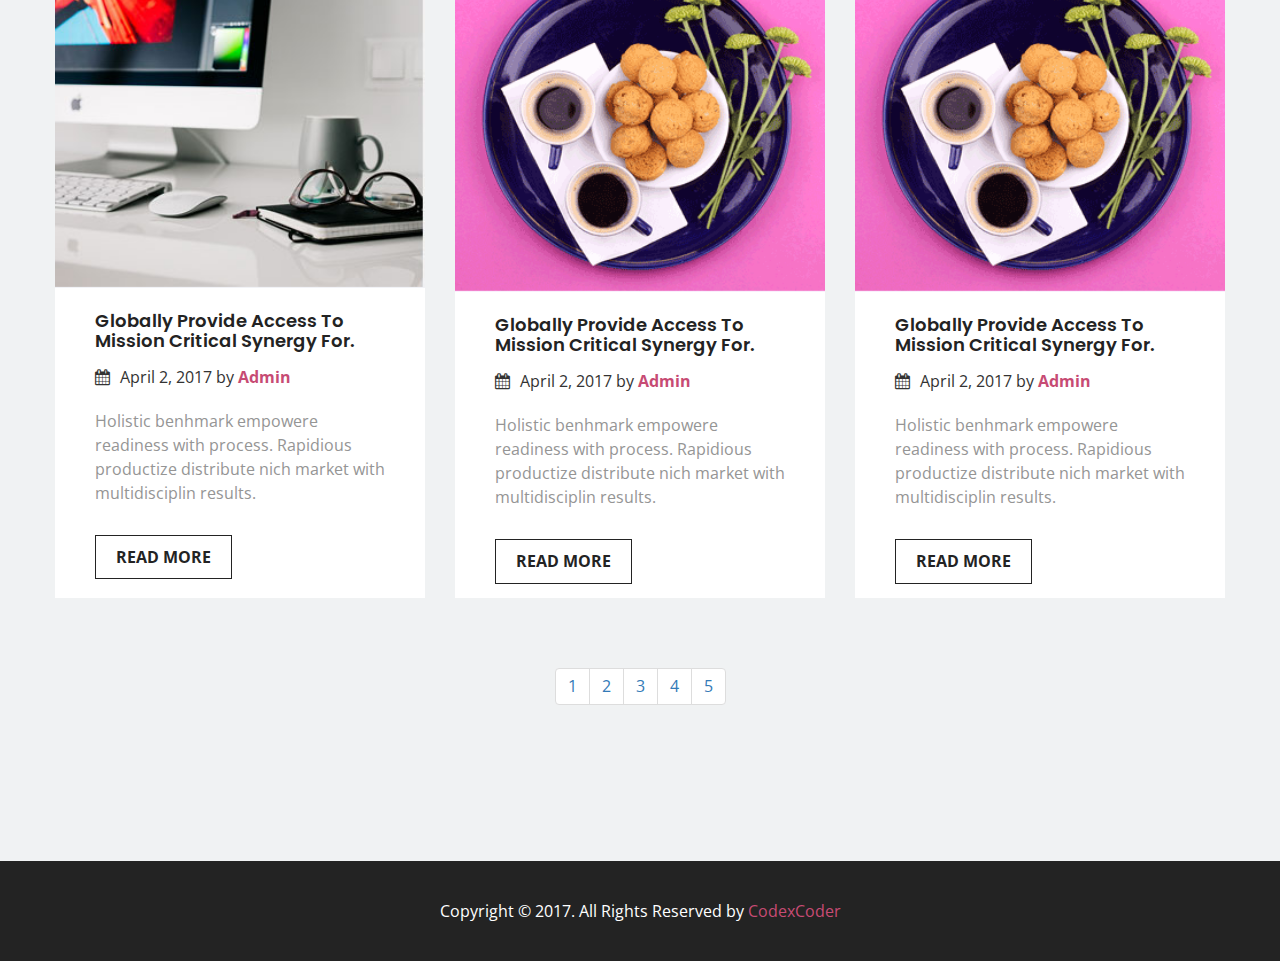
<file: blog.html>
<!DOCTYPE html>
<html lang="en">
<head>
	<meta charset="UTF-8">
	<meta name="viewport" content="width=device-width, initial-scale=1.0">
	<title>blog</title>
	<link rel="stylesheet" href="assets/css/font-awesome.min.css">
	<link rel="stylesheet" href="assets/css/bootstrap.min.css">
	<link rel="stylesheet" href="assets/css/owl.carousel.min.css">
	<link rel="stylesheet" href="assets/css/style.css">
	<link rel="stylesheet" href="assets/css/responsive.css">
</head>
<body>
<!-- Mobile Menu-->
		<div class="mobile-menu-area">
			<ul class="mobile-menu">
					<li><a href="index.html">Home</a></li>
					<li><a href="#about">About</a></li>
					<li><a href="#portfolio">Portfolio</a></li>
					<li><a href="#service">Service</a></li>
				    <li><a href="#team">Team</a></li>
				    <li><a href="#blog">blog</a></li>
				    <li><a href="#contact">contact</a></li>
                    
			</ul>	
		</div>
<!--End Mobile Menu -->
    <header id="header">
	    <nav class="primary-menu">
	        <div class="">
	          <!-- Brand and toggle get grouped for better mobile display -->
	          <button type="button" class="navbar-toggle collapsed" data-toggle="collapse"  aria-expanded="false">
	              <span class="sr-only">Toggle navigation</span>
	              <span class="icon-bar-one bar-stick"></span>
	              <span class="icon-bar-two bar-stick"></span>
	              <span class="icon-bar-three bar-stick"></span>
	            </button>
	          <div class="navbar-header">
	            <a class="navbar-brand" href="index.html"><img src="assets/images/logo/logo.jpg" alt="Reveal logo"></a>
	          </div>

	          <!-- Collect the nav links, forms, and other content for toggling -->
	          <div class="collapse navbar-collapse" id="bs-example-navbar-collapse-1">
	            <ul class="nav navbar-nav">
	              <li class="active"><a href="index.html">HOME</a></li>
	              <li><a href="#about">ABOUT</a></li>
	              <li><a href="#portfolio">PORTFOLIO</a></li>
	              <li><a href="#service">SERVICE</a></li>
	              <li><a href="#team">TEAM</a></li>
	              <li><a href="#blog">BLOG</a></li>
	              <li><a href="#contact">CONTACT</a></li>
	            </ul>
	            <ul class="mobile-menu-icon">
	              <span></span>
	              <span></span>
	              <span></span>
	            </ul>
	          </div><!-- /.navbar-collapse -->
	        </div>
	    </nav>
	</header>
	<div class="blog-wraper">
		<div class="container">
			<div class="row">
				<div class="blog-items">
					<div class="row">
						<div class="col-md-4 col-sm-6">
							<div class="post-item">
							    <div class="post-thumb">
							   	  <a href=""><img src="assets/images/blog/02.png"></a>
							    </div>
							    <div class="post-content">
							       <h4><a href="">Globally Provide Access to Mission Critical Synergy for.</a></h4>
							       <div class="meta-post">
							       	  <span><i class="fa fa-calendar" aria-hidden="true"></i>April 2, 2017 by <a href="blog-single.html">Admin</a></span>
							       </div>
							       <p>Holistic benhmark empowere readiness with process. Rapidious productize distribute nich market with multidisciplin results.</p>
							       <a class="blog-btn" href="blog-single.html">read more</a>
							    </div>
							</div>
						</div>
						<div class="col-md-4 col-sm-6">
						    <div class="post-item">
							    <div class="post-thumb">
							   	  <a href=""><img src="assets/images/blog/03.png"></a>
							    </div>
							    <div class="post-content">
							        <h4><a href="">Globally Provide Access to Mission Critical Synergy for.</a></h4>
							       <div class="meta-post">
							       	  <span><i class="fa fa-calendar" aria-hidden="true"></i>April 2, 2017 by <a href="#">Admin</a></span>
							       </div>
							       <p>Holistic benhmark empowere readiness with process. Rapidious productize distribute nich market with multidisciplin results.</p>
							       <a class="blog-btn" href="blog-single.html">read more</a>
							    </div>
						    </div>
						</div>
						<div class="col-md-4 col-sm-6">
							<div class="post-item">
							    <div class="post-thumb">
							   	  <a href=""><img src="assets/images/blog/02.png"></a>
							    </div>
							    <div class="post-content">
							       <h4><a href="">Globally Provide Access to Mission Critical Synergy for.</a></h4>
							       <div class="meta-post">
							       	  <span><i class="fa fa-calendar" aria-hidden="true"></i>April 2, 2017 by <a href="#">Admin</a></span>
							       </div>
							       <p>Holistic benhmark empowere readiness with process. Rapidious productize distribute nich market with multidisciplin results.</p>
							       <a class="blog-btn" href="blog-single.html">read more</a>
							    </div>
							</div>
						</div>
						<div class="col-md-4 col-sm-6">
						    <div class="post-item">
							    <div class="post-thumb">
							   	  <a href=""><img src="assets/images/blog/03.png"></a>
							    </div>
							    <div class="post-content">
							        <h4><a href="">Globally Provide Access to Mission Critical Synergy for.</a></h4>
							       <div class="meta-post">
							       	  <span><i class="fa fa-calendar" aria-hidden="true"></i>April 2, 2017 by <a href="#">Admin</a></span>
							       </div>
							       <p>Holistic benhmark empowere readiness with process. Rapidious productize distribute nich market with multidisciplin results.</p>
							       <a class="blog-btn" href="blog-single.html">read more</a>
							    </div>
						    </div>
						</div>
						<div class="col-md-4 col-sm-6">
							<div class="post-item">
							    <div class="post-thumb">
							   	  <a href=""><img src="assets/images/blog/02.png"></a>
							    </div>
							    <div class="post-content">
							       <h4><a href="">Globally Provide Access to Mission Critical Synergy for.</a></h4>
							       <div class="meta-post">
							       	  <span><i class="fa fa-calendar" aria-hidden="true"></i>April 2, 2017 by <a href="#">Admin</a></span>
							       </div>
							       <p>Holistic benhmark empowere readiness with process. Rapidious productize distribute nich market with multidisciplin results.</p>
							       <a class="blog-btn" href="blog-single.html">read more</a>
							    </div>
							</div>
						</div>
						<div class="col-md-4 col-sm-6">
						    <div class="post-item">
							    <div class="post-thumb">
							   	  <a href=""><img src="assets/images/blog/03.png"></a>
							    </div>
							    <div class="post-content">
							        <h4><a href="">Globally Provide Access to Mission Critical Synergy for.</a></h4>
							       <div class="meta-post">
							       	  <span><i class="fa fa-calendar" aria-hidden="true"></i>April 2, 2017 by <a href="#">Admin</a></span>
							       </div>
							       <p>Holistic benhmark empowere readiness with process. Rapidious productize distribute nich market with multidisciplin results.</p>
							       <a class="blog-btn" href="blog-single.html">read more</a>
							    </div>
						    </div>
						</div>
						<div class="col-md-4 col-sm-6">
							<div class="post-item">
							    <div class="post-thumb">
							   	  <a href=""><img src="assets/images/blog/02.png"></a>
							    </div>
							    <div class="post-content">
							       <h4><a href="">Globally Provide Access to Mission Critical Synergy for.</a></h4>
							       <div class="meta-post">
							       	  <span><i class="fa fa-calendar" aria-hidden="true"></i>April 2, 2017 by <a href="#">Admin</a></span>
							       </div>
							       <p>Holistic benhmark empowere readiness with process. Rapidious productize distribute nich market with multidisciplin results.</p>
							       <a class="blog-btn" href="blog-single.html">read more</a>
							    </div>
							</div>
						</div>
						<div class="col-md-4 col-sm-6">
						    <div class="post-item">
							    <div class="post-thumb">
							   	  <a href=""><img src="assets/images/blog/03.png"></a>
							    </div>
							    <div class="post-content">
							        <h4><a href="">Globally Provide Access to Mission Critical Synergy for.</a></h4>
							       <div class="meta-post">
							       	  <span><i class="fa fa-calendar" aria-hidden="true"></i>April 2, 2017 by <a href="#">Admin</a></span>
							       </div>
							       <p>Holistic benhmark empowere readiness with process. Rapidious productize distribute nich market with multidisciplin results.</p>
							       <a class="blog-btn" href="blog-single.html">read more</a>
							    </div>
						    </div>
						</div>
						<div class="col-md-4 col-sm-6">
						    <div class="post-item">
							    <div class="post-thumb">
							   	  <a href=""><img src="assets/images/blog/03.png"></a>
							    </div>
							    <div class="post-content">
							        <h4><a href="">Globally Provide Access to Mission Critical Synergy for.</a></h4>
							       <div class="meta-post">
							       	  <span><i class="fa fa-calendar" aria-hidden="true"></i>April 2, 2017 by <a href="#">Admin</a></span>
							       </div>
							       <p>Holistic benhmark empowere readiness with process. Rapidious productize distribute nich market with multidisciplin results.</p>
							       <a class="blog-btn" href="blog-single.html">read more</a>
							    </div>
						    </div>
						</div>
					</div>	
				</div>
			</div>
			<div class="blog-pegination">
				<ul class="pagination">
				    <li><a href="#">1</a></li>
				    <li><a href="#">2</a></li>
				    <li><a href="#">3</a></li>
				    <li><a href="#">4</a></li>
				    <li><a href="#">5</a></li>
				</ul>
			</div>
		</div>
	</div>
	<div class="footer">
		<p>Copyright © 2017. All Rights Reserved by <a href="#">CodexCoder</a></p>
	</div>
    <script type="text/javascript" src="assets/js/jquery-3.2.1.min.js"></script>
	<script type="text/javascript" src="assets/js/bootstrap.min.js"></script>
	<script src="assets/js/isotope.pkgd.min.js"></script>
	<script type="text/javascript" src="assets/js/custom.js"></script>
	<script type="text/javascript" src="assets/js/lightcase.js"></script>
</body>
</html>
</file>
<file: assets/css/responsive.css>
@media screen and (max-width: 1920px){
   .title-image{
     width:700px;
   }
   .title-image.title-image-fixed{

   width:700px;
   }
  .section-wraper{
  width: calc(100% - 700px);
  float: right; 
  }
  .gallery-item .item-thumb img{
  width: 100%;
}
}
@media screen and (max-width: 1394px){
   .title-image{
     width:480px;
   }
   .title-image.title-image-fixed{

   width:480px;
   }
  .section-wraper{
  width: calc(100% - 480px);
  float: right; 
  }
  .title-image h3{
  font-size: 62px;
  }
}
@media screen and (min-width: 1321px){
  .about .section-wraper .post-item {
    max-height: auto;
   }
   
}
@media screen and (max-width: 1321px){
   .our-service .section-wraper .post-item {
    max-height: 152px;
   }
   .title-image{
     width:450px;
   }
   .title-image.title-image-fixed{

     width:450px;
   }
  .section-wraper{
  width: calc(100% - 450px);
  float: right; 
  }
}
@media screen and (max-width: 1320px){
    
  .about .section-wraper .post-item{
    max-height: 230px;
   }
}
@media screen and (max-width: 1306px){
  .about .section-wraper .post-item{
    max-height: 180px;
   }
   .about-body .thumb{
    float: none;
  }
}
@media screen and (max-width: 1239px){
    .contact-info.col-md-4 {
    float: none;
    width: 100%;
    margin-bottom: 10px;
     }
    .contact-form.col-md-8 {
    float: none;
    width: 100%;
    margin-bottom: 10px;
   }
}
@media screen and (max-width: 1199px){
    .blog-items .post-item {
    max-height: 636px;
   }
}
@media screen and (max-width: 1024px){
    .post-thumb{
      float: none;
    }
}
@media screen and (max-width: 990px)
{
  .portfolio .section-wraper .section-heading h2{
    float: none;
  }
  .portfolio .section-wraper .section-heading .catagory-group{
    float: none;
  }
  .post-thumb{
    float: none;
    width: 100%;
    margin-right: 0;
  }
  .post-thumb img{
    width: 100%;
  }
  .post-content{
     display: inline-block;
  }
  .title-image h3{
    font-size: 52px;
  }
  .title-image{
     width:380px;
   }
   .title-image.title-image-fixed{

     width:380px;
   }
  .section-wraper{
  width: calc(100% - 380px);
  float: right; 
  }
  .navbar-nav{
    display: none;
  }
  .mobile-menu-icon{
    display: none;
  }
  .navbar-toggle{
    display: block;
     border: 1px solid;
      }
  .bar-stick {
    width: 25px;
    height: 2px;
    display: block;
    background: #070707;
    margin: 2px 0;
    }
    .mobile-menu-area {
        display: block;
    }
    .navbar-toggle.collapsed .bar-stick {
    margin: 3px 0;
   
}
.open-mobile-menu .navbar-toggle.collapsed .icon-bar-one {
    background: #000;
    -webkit-transform: rotate(45deg) translate(4.5px, 8px);
    -moz-transform: rotate(45deg) translate(4.5px, 8px);
    -ms-transform: rotate(45deg) translate(4.5px, 8px);
    -o-transform: rotate(45deg) translate(4.5px, 8px);
    transform: rotate(45deg) translate(4.5px, 4px);
    margin: 0px;
    -webkit-transition: .5s;
    transition: .5s;
}
.open-mobile-menu .navbar-toggle.collapsed .icon-bar-three {
    -webkit-transform: rotate(-48deg) translate(-1px, -3px);
    -moz-transform: rotate(-48deg) translate(-1px, -3px);
    -ms-transform: rotate(-48deg) translate(-1px, -3px);
    -o-transform: rotate(-48deg) translate(-1px, -3px);
    transform: rotate(-48deg) translate(3px, -3px);
    background: #000;
    margin: 0;
    -webkit-transition: .5s;
    transition: .5s;
}
.open-mobile-menu .navbar-toggle.collapsed .icon-bar-two {
    width: 0;
    }
    #header{
    z-index: 999;
      position: fixed;
      width: 100%;
    } 
    .open-mobile-menu .mobile-menu-area{
      top: 79px;
    }
    .blog-items .post-item{
      max-height: unset;
    }
    .contact-us .contact-form{
      height: unset;
    }
    .single-blog-inner{
      overflow: hidden;
    }
    .sidebar{
      margin-top: 30px;
    }
}
@media screen and (max-width: 950px){
   
   .title-image{
     width:380px;
   }
   .title-image.title-image-fixed{

     width:380px;
   }
  .section-wraper{
  width: calc(100% - 380px);
  float: right; 
  }
  .title-image h3{
    font-size: 50px;
  }
}
@media screen and (max-width: 862px){
  .title-image h3{
    left: 0;
    transform: translateX(-36%)translateY(-13%)rotate(270deg);
  }
  .title-image{
     width:300px;
   }
   .title-image.title-image-fixed{

     width:300px;
   }
  .section-wraper{
  width: calc(100% - 300px);
  float: right; 
  }
  .title-image h3{
    font-size: 50px;
  }
  .catagory-group li{
    padding: 15px 12px;
  }
}
@media screen and (max-width: 768px){
  .gallery-item{
    width: 50%;
  }
   .section-heading{
      text-align: center;
    }
    .post-item {
    text-align: center;
}
.catagory-group li{
  float: none;
  display: inline-block;
}
.post-item i{
  display: block;
  margin-bottom: 10px;
  margin-right: 0px;
}
.our-service .section-wraper .post-item {
    max-height: 210px;
}
}
@media screen and (max-width: 660px){
  .title-image{
     width:225px;
   }
   .title-image.title-image-fixed{

     width:225px;
   }
  .section-wraper{
  width: calc(100% - 225px);
  float: right; 
  }
}
@media screen and (max-width: 628px){
  .blog-comments .comment-thumb{
    float: none;
    margin-right: 0px;
    margin-bottom: 10px;
  }
}
@media screen and (max-width: 588px){
  .title-image{
     width:180px;
   }
   .title-image.title-image-fixed{

     width:180px;
   }
  .section-wraper{
  width: calc(100% - 180px);
  float: right; 
  }
  .post-thumb img{
    height: 100%;
  }
}
@media screen and (max-width: 550px){
  .single-blog-footer .travels{
    float: none;
    margin-bottom: 20px;
  }
  .social-share{
    float: none;
    display: inline-block;
  }
  .single-blog-footer{
    text-align: center;
  }
}
@media screen and (max-width: 500px){
   
.gallery-item{
  width: 100%;
}

.col-xs-6{
  float: none;
  width: 100%;
}
.post-content{
  padding: 30px 20px;
}
.title-image-inner{
  background: #fff;
}
.title-image{
     width:100px;
   }
   .title-image.title-image-fixed{
     width:100px;
   }
  .section-wraper{
  width: calc(100% - 100px);
  float: right; 
  }
  .title-image img{
    height: auto;
  }
  .title-image h3{
    transform: translateX(-36%)translateY(50%)rotate(270deg);
  }
  .our-service .section-wraper .post-item {
    max-height: 220px;
}
.title-image h3{
  font-size: 40px;
}
.title-image-inner{
      padding-top:80px;
    }
    .widget{
      text-align: center;
    }
    .small-post-item .item-content{
      display: block;
      text-align: center;
    }
    .meta-post{
      display: inline-block;
    }
    .blog-comments .comment-list .meta-post li{
      float: none;
    }
    .blog-comments .comment-list .child{
      padding-left: 50px;
    }
    .blog-body h2{
      font-size: 30px;
    }
}

@media screen and (max-width: 420px){
   .gallery-item {
   
      }
      .title-image{
     width:80px;
   }
   .title-image.title-image-fixed{

     width:80px;
   }
  .section-wraper{
  width: calc(100% - 80px);
  float: right; 
  }
   #header{
    padding: 4px 0px;
  }
  .title-image h3{
    font-size: 38px;
  }
  .banner-header h1{
    font-size: 60px;
  }
  .footer{
    font-size: 12px;
  }
}
@media screen and (max-width: 388px){
  .post-thumb{
    height: 250px;
  }
}
@media screen and (max-width: 320px){
   
      .title-image{
     width:60px;
   }
   .title-image.title-image-fixed{

     width:60px;
   }
  .section-wraper{
  width: calc(100% - 60px);
  float: right; 
  }
  .title-image h3{
    font-size: 26px;
    padding: 15px 35px;
  }
}
</file>
<file: assets/css/lightcase.css>
/**
 * Lightcase - jQuery Plugin
 * The smart and flexible Lightbox Plugin.
 *
 * @author		Cornel Boppart <cornel@bopp-art.com>
 * @copyright	Author
 *
 * @version		2.4.2 (24/11/2017)
 */
/**
 * Lightcase settings
 *
 * Note: Override default settings for your project without touching this source code by simply
 * defining those variables within a SASS map called '$lightcase-custom'.
 *
 * // Example usage
 * $lightcase-custom: (
 *   'breakpoint': 768px
 * );
 */
@font-face {
  font-family: 'lightcase';
  src: url("../fonts/lightcase.eot?55356177");
  src: url("../fonts/lightcase.eot?55356177#iefix") format("embedded-opentype"), url("../fonts/lightcase.woff?55356177") format("woff"), url("../fonts/lightcase.ttf?55356177") format("truetype"), url("../fonts/lightcase.svg?55356177#lightcase") format("svg");
  font-weight: normal;
  font-style: normal;
}
/* line 12, ../scss/components/fonts/_font-lightcase.scss */
[class*='lightcase-icon-']:before {
  font-family: 'lightcase', sans-serif;
  font-style: normal;
  font-weight: normal;
  speak: none;
  display: inline-block;
  text-decoration: inherit;
  width: 1em;
  text-align: center;
  /* For safety - reset parent styles, that can break glyph codes*/
  font-variant: normal;
  text-transform: none;
  /* fix buttons height, for twitter bootstrap */
  line-height: 1em;
  /* Uncomment for 3D effect */
  /* text-shadow: 1px 1px 1px rgba(127, 127, 127, 0.3); */
}

/* Codes */
/* line 35, ../scss/components/fonts/_font-lightcase.scss */
.lightcase-icon-play:before {
  content: '\e800';
}

/* line 36, ../scss/components/fonts/_font-lightcase.scss */
.lightcase-icon-pause:before {
  content: '\e801';
}

/* line 37, ../scss/components/fonts/_font-lightcase.scss */
.lightcase-icon-close:before {
  content: '\e802';
}

/* line 38, ../scss/components/fonts/_font-lightcase.scss */
.lightcase-icon-prev:before {
  content: '\e803';
}

/* line 39, ../scss/components/fonts/_font-lightcase.scss */
.lightcase-icon-next:before {
  content: '\e804';
}

/* line 40, ../scss/components/fonts/_font-lightcase.scss */
.lightcase-icon-spin:before {
  content: '\e805';
}

/**
 * Mixin providing icon defaults to be used on top of font-lightcase.
 *
 * Example usage:
 * @include icon(#e9e9e9)
 */
/**
 * Mixin providing icon defaults including a hover status to be used
 * on top of font-lightcase.
 *
 * Example usage:
 * @include icon-hover(#e9e9e9, #fff)
 */
/**
 * Provides natural content overflow behavior and scrolling support
 * even so for touch devices.
 *
 * Example usage:
 * @include overflow()
 */
/**
 * Neutralizes/resets dimensions including width, height, position as well as margins,
 * paddings and styles. Used to enforce a neutral and unstyled look and behavoir!
 *
 * Example usage:
 * @include clear(true)
 *
 * @param boolean $important
 */
@-webkit-keyframes lightcase-spin {
  0% {
    -webkit-transform: rotate(0deg);
    -moz-transform: rotate(0deg);
    -o-transform: rotate(0deg);
    transform: rotate(0deg);
  }
  100% {
    -webkit-transform: rotate(359deg);
    -moz-transform: rotate(359deg);
    -o-transform: rotate(359deg);
    transform: rotate(359deg);
  }
}
@-moz-keyframes lightcase-spin {
  0% {
    -webkit-transform: rotate(0deg);
    -moz-transform: rotate(0deg);
    -o-transform: rotate(0deg);
    transform: rotate(0deg);
  }
  100% {
    -webkit-transform: rotate(359deg);
    -moz-transform: rotate(359deg);
    -o-transform: rotate(359deg);
    transform: rotate(359deg);
  }
}
@-o-keyframes lightcase-spin {
  0% {
    -webkit-transform: rotate(0deg);
    -moz-transform: rotate(0deg);
    -o-transform: rotate(0deg);
    transform: rotate(0deg);
  }
  100% {
    -webkit-transform: rotate(359deg);
    -moz-transform: rotate(359deg);
    -o-transform: rotate(359deg);
    transform: rotate(359deg);
  }
}
@-ms-keyframes lightcase-spin {
  0% {
    -webkit-transform: rotate(0deg);
    -moz-transform: rotate(0deg);
    -o-transform: rotate(0deg);
    transform: rotate(0deg);
  }
  100% {
    -webkit-transform: rotate(359deg);
    -moz-transform: rotate(359deg);
    -o-transform: rotate(359deg);
    transform: rotate(359deg);
  }
}
@keyframes lightcase-spin {
  0% {
    -webkit-transform: rotate(0deg);
    -moz-transform: rotate(0deg);
    -o-transform: rotate(0deg);
    transform: rotate(0deg);
  }
  100% {
    -webkit-transform: rotate(359deg);
    -moz-transform: rotate(359deg);
    -o-transform: rotate(359deg);
    transform: rotate(359deg);
  }
}
/* line 1, ../scss/components/modules/_case.scss */
#lightcase-case {
  display: none;
  position: fixed;
  z-index: 2002;
  top: 50%;
  left: 50%;
  font-family: arial, sans-serif;
  font-size: 13px;
  line-height: 1.5;
  text-align: left;
  text-shadow: 0 0 10px rgba(0, 0, 0, 0.5);
}
@media screen and (max-width: 640px) {
  /* line 16, ../scss/components/modules/_case.scss */
  html[data-lc-type=inline] #lightcase-case, html[data-lc-type=ajax] #lightcase-case {
    position: fixed !important;
    top: 0 !important;
    left: 0 !important;
    right: 0 !important;
    bottom: 0 !important;
    margin: 0 !important;
    padding: 55px 0 70px 0;
    width: 100% !important;
    height: 100% !important;
    overflow: auto !important;
  }
}

@media screen and (min-width: 641px) {
  /* line 4, ../scss/components/modules/_content.scss */
  html:not([data-lc-type=error]) #lightcase-content {
    position: relative;
    z-index: 1;
    text-shadow: none;
    background-color: #fff;
    -webkit-box-shadow: 0 0 30px rgba(0, 0, 0, 0.5);
    -moz-box-shadow: 0 0 30px rgba(0, 0, 0, 0.5);
    -o-box-shadow: 0 0 30px rgba(0, 0, 0, 0.5);
    box-shadow: 0 0 30px rgba(0, 0, 0, 0.5);
    -webkit-backface-visibility: hidden;
  }
}
@media screen and (min-width: 641px) {
  /* line 23, ../scss/components/modules/_content.scss */
  html[data-lc-type=image] #lightcase-content, html[data-lc-type=video] #lightcase-content {
    background-color: #333;
  }
}
/* line 31, ../scss/components/modules/_content.scss */
html[data-lc-type=inline] #lightcase-content, html[data-lc-type=ajax] #lightcase-content, html[data-lc-type=error] #lightcase-content {
  -webkit-box-shadow: none;
  -moz-box-shadow: none;
  -o-box-shadow: none;
  box-shadow: none;
}
@media screen and (max-width: 640px) {
  /* line 31, ../scss/components/modules/_content.scss */
  html[data-lc-type=inline] #lightcase-content, html[data-lc-type=ajax] #lightcase-content, html[data-lc-type=error] #lightcase-content {
    position: relative !important;
    top: auto !important;
    left: auto !important;
    width: auto !important;
    height: auto !important;
    margin: 0 !important;
    padding: 0 !important;
    border: none !important;
    background: none !important;
  }
}
/* line 43, ../scss/components/modules/_content.scss */
html[data-lc-type=inline] #lightcase-content .lightcase-contentInner, html[data-lc-type=ajax] #lightcase-content .lightcase-contentInner, html[data-lc-type=error] #lightcase-content .lightcase-contentInner {
  -webkit-box-sizing: border-box;
  -moz-box-sizing: border-box;
  -o-box-sizing: border-box;
  box-sizing: border-box;
}
@media screen and (max-width: 640px) {
  /* line 43, ../scss/components/modules/_content.scss */
  html[data-lc-type=inline] #lightcase-content .lightcase-contentInner, html[data-lc-type=ajax] #lightcase-content .lightcase-contentInner, html[data-lc-type=error] #lightcase-content .lightcase-contentInner {
    padding: 15px;
  }
  /* line 52, ../scss/components/modules/_content.scss */
  html[data-lc-type=inline] #lightcase-content .lightcase-contentInner, html[data-lc-type=inline] #lightcase-content .lightcase-contentInner > *, html[data-lc-type=ajax] #lightcase-content .lightcase-contentInner, html[data-lc-type=ajax] #lightcase-content .lightcase-contentInner > *, html[data-lc-type=error] #lightcase-content .lightcase-contentInner, html[data-lc-type=error] #lightcase-content .lightcase-contentInner > * {
    width: 100% !important;
    max-width: none !important;
  }
  /* line 59, ../scss/components/modules/_content.scss */
  html[data-lc-type=inline] #lightcase-content .lightcase-contentInner > *:not(iframe), html[data-lc-type=ajax] #lightcase-content .lightcase-contentInner > *:not(iframe), html[data-lc-type=error] #lightcase-content .lightcase-contentInner > *:not(iframe) {
    height: auto !important;
    max-height: none !important;
  }
}
@media screen and (max-width: 640px) {
  /* line 70, ../scss/components/modules/_content.scss */
  html.lightcase-isMobileDevice[data-lc-type=iframe] #lightcase-content .lightcase-contentInner iframe {
    overflow: auto;
    -webkit-overflow-scrolling: touch;
  }
}
@media screen and (max-width: 640px) and (min-width: 641px) {
  /* line 74, ../scss/components/modules/_content.scss */
  html[data-lc-type=image] #lightcase-content .lightcase-contentInner, html[data-lc-type=video] #lightcase-content .lightcase-contentInner {
    line-height: 0.75;
  }
}

/* line 82, ../scss/components/modules/_content.scss */
html[data-lc-type=image] #lightcase-content .lightcase-contentInner {
  position: relative;
  overflow: hidden !important;
}
@media screen and (max-width: 640px) {
  /* line 91, ../scss/components/modules/_content.scss */
  html[data-lc-type=inline] #lightcase-content .lightcase-contentInner .lightcase-inlineWrap, html[data-lc-type=ajax] #lightcase-content .lightcase-contentInner .lightcase-inlineWrap, html[data-lc-type=error] #lightcase-content .lightcase-contentInner .lightcase-inlineWrap {
    position: relative !important;
    top: auto !important;
    left: auto !important;
    width: auto !important;
    height: auto !important;
    margin: 0 !important;
    padding: 0 !important;
    border: none !important;
    background: none !important;
  }
}
@media screen and (min-width: 641px) {
  /* line 100, ../scss/components/modules/_content.scss */
  html:not([data-lc-type=error]) #lightcase-content .lightcase-contentInner .lightcase-inlineWrap {
    padding: 30px;
    overflow: auto;
    -webkit-box-sizing: border-box;
    -moz-box-sizing: border-box;
    -o-box-sizing: border-box;
    box-sizing: border-box;
  }
}
@media screen and (max-width: 640px) {
  /* line 117, ../scss/components/modules/_content.scss */
  #lightcase-content h1, #lightcase-content h2, #lightcase-content h3, #lightcase-content h4, #lightcase-content h5, #lightcase-content h6, #lightcase-content p {
    color: #aaa;
  }
}
@media screen and (min-width: 641px) {
  /* line 117, ../scss/components/modules/_content.scss */
  #lightcase-content h1, #lightcase-content h2, #lightcase-content h3, #lightcase-content h4, #lightcase-content h5, #lightcase-content h6, #lightcase-content p {
    color: #333;
  }
}

/* line 3, ../scss/components/modules/_error.scss */
#lightcase-case p.lightcase-error {
  margin: 0;
  font-size: 17px;
  text-align: center;
  white-space: nowrap;
  overflow: hidden;
  text-overflow: ellipsis;
  color: #aaa;
}
@media screen and (max-width: 640px) {
  /* line 3, ../scss/components/modules/_error.scss */
  #lightcase-case p.lightcase-error {
    padding: 30px 0;
  }
}
@media screen and (min-width: 641px) {
  /* line 3, ../scss/components/modules/_error.scss */
  #lightcase-case p.lightcase-error {
    padding: 0;
  }
}

/* line 4, ../scss/components/modules/_global.scss */
.lightcase-open body {
  overflow: hidden;
}
/* line 8, ../scss/components/modules/_global.scss */
.lightcase-isMobileDevice .lightcase-open body {
  max-width: 100%;
  max-height: 100%;
}

/* line 1, ../scss/components/modules/_info.scss */
#lightcase-info {
  position: absolute;
  padding-top: 15px;
}
/* line 9, ../scss/components/modules/_info.scss */
#lightcase-info #lightcase-title,
#lightcase-info #lightcase-caption {
  margin: 0;
  padding: 0;
  line-height: 1.5;
  font-weight: normal;
  text-overflow: ellipsis;
}
/* line 19, ../scss/components/modules/_info.scss */
#lightcase-info #lightcase-title {
  font-size: 17px;
  color: #aaa;
}
@media screen and (max-width: 640px) {
  /* line 19, ../scss/components/modules/_info.scss */
  #lightcase-info #lightcase-title {
    position: fixed;
    top: 10px;
    left: 0;
    max-width: 87.5%;
    padding: 5px 15px;
    background: #333;
  }
}
/* line 33, ../scss/components/modules/_info.scss */
#lightcase-info #lightcase-caption {
  clear: both;
  font-size: 13px;
  color: #aaa;
}
/* line 39, ../scss/components/modules/_info.scss */
#lightcase-info #lightcase-sequenceInfo {
  font-size: 11px;
  color: #aaa;
}
@media screen and (max-width: 640px) {
  /* line 45, ../scss/components/modules/_info.scss */
  .lightcase-fullScreenMode #lightcase-info {
    padding-left: 15px;
    padding-right: 15px;
  }
  /* line 51, ../scss/components/modules/_info.scss */
  html:not([data-lc-type=image]):not([data-lc-type=video]):not([data-lc-type=flash]):not([data-lc-type=error]) #lightcase-info {
    position: static;
  }
}

/* line 1, ../scss/components/modules/_loading.scss */
#lightcase-loading {
  position: fixed;
  z-index: 9999;
  width: 1.123em;
  height: auto;
  font-size: 38px;
  line-height: 1;
  text-align: center;
  text-shadow: none;
  position: fixed;
  z-index: 2001;
  top: 50%;
  left: 50%;
  margin-top: -0.5em;
  margin-left: -0.5em;
  opacity: 1;
  font-size: 32px;
  text-shadow: 0 0 15px #fff;
  -moz-transform-origin: 50% 53%;
  -webkit-animation: lightcase-spin 0.5s infinite linear;
  -moz-animation: lightcase-spin 0.5s infinite linear;
  -o-animation: lightcase-spin 0.5s infinite linear;
  animation: lightcase-spin 0.5s infinite linear;
}
/* line 20, ../scss/components/mixins/_presets.scss */
#lightcase-loading, #lightcase-loading:focus {
  text-decoration: none;
  color: #fff;
  -webkit-tap-highlight-color: transparent;
  -webkit-transition: color, opacity, ease-in-out 0.25s;
  -moz-transition: color, opacity, ease-in-out 0.25s;
  -o-transition: color, opacity, ease-in-out 0.25s;
  transition: color, opacity, ease-in-out 0.25s;
}
/* line 32, ../scss/components/mixins/_presets.scss */
#lightcase-loading > span {
  display: inline-block;
  text-indent: -9999px;
}

/* line 2, ../scss/components/modules/_navigation.scss */
a[class*='lightcase-icon-'] {
  position: fixed;
  z-index: 9999;
  width: 1.123em;
  height: auto;
  font-size: 38px;
  line-height: 1;
  text-align: center;
  text-shadow: none;
  outline: none;
  cursor: pointer;
}
/* line 20, ../scss/components/mixins/_presets.scss */
a[class*='lightcase-icon-'], a[class*='lightcase-icon-']:focus {
  text-decoration: none;
  color: rgba(255, 255, 255, 0.6);
  -webkit-tap-highlight-color: transparent;
  -webkit-transition: color, opacity, ease-in-out 0.25s;
  -moz-transition: color, opacity, ease-in-out 0.25s;
  -o-transition: color, opacity, ease-in-out 0.25s;
  transition: color, opacity, ease-in-out 0.25s;
}
/* line 32, ../scss/components/mixins/_presets.scss */
a[class*='lightcase-icon-'] > span {
  display: inline-block;
  text-indent: -9999px;
}
/* line 49, ../scss/components/mixins/_presets.scss */
a[class*='lightcase-icon-']:hover {
  color: white;
  text-shadow: 0 0 15px white;
}
/* line 10, ../scss/components/modules/_navigation.scss */
.lightcase-isMobileDevice a[class*='lightcase-icon-']:hover {
  color: #aaa;
  text-shadow: none;
}
/* line 17, ../scss/components/modules/_navigation.scss */
a[class*='lightcase-icon-'].lightcase-icon-close {
  position: fixed;
  top: 15px;
  right: 15px;
  bottom: auto;
  margin: 0;
  opacity: 0;
  outline: none;
}
/* line 28, ../scss/components/modules/_navigation.scss */
a[class*='lightcase-icon-'].lightcase-icon-prev {
  left: 15px;
}
/* line 33, ../scss/components/modules/_navigation.scss */
a[class*='lightcase-icon-'].lightcase-icon-next {
  right: 15px;
}
/* line 38, ../scss/components/modules/_navigation.scss */
a[class*='lightcase-icon-'].lightcase-icon-pause, a[class*='lightcase-icon-'].lightcase-icon-play {
  left: 50%;
  margin-left: -0.5em;
}
@media screen and (min-width: 641px) {
  /* line 38, ../scss/components/modules/_navigation.scss */
  a[class*='lightcase-icon-'].lightcase-icon-pause, a[class*='lightcase-icon-'].lightcase-icon-play {
    opacity: 0;
  }
}
@media screen and (max-width: 640px) {
  /* line 2, ../scss/components/modules/_navigation.scss */
  a[class*='lightcase-icon-'] {
    bottom: 15px;
    font-size: 24px;
  }
}
@media screen and (min-width: 641px) {
  /* line 2, ../scss/components/modules/_navigation.scss */
  a[class*='lightcase-icon-'] {
    bottom: 50%;
    margin-bottom: -0.5em;
  }
  /* line 57, ../scss/components/modules/_navigation.scss */
  a[class*='lightcase-icon-']:hover, #lightcase-case:hover ~ a[class*='lightcase-icon-'] {
    opacity: 1;
  }
}

/* line 1, ../scss/components/modules/_overlay.scss */
#lightcase-overlay {
  display: none;
  width: 100%;
  min-height: 100%;
  position: fixed;
  z-index: 2000;
  top: -9999px;
  bottom: -9999px;
  left: 0;
  background: #333;
}
@media screen and (max-width: 640px) {
  /* line 1, ../scss/components/modules/_overlay.scss */
  #lightcase-overlay {
    opacity: 1 !important;
  }
}
</file>
<file: assets/css/style.css>
@import url('https://fonts.googleapis.com/css?family=Open+Sans:300,300i,400,600,700,800|Poppins:200,300,400,600,700,800');

/*---reset-css---*/

body{
	font-family: 'Open Sans', sans-serif;
	font-size: 16px;
	margin: 0px;
	padding: 0px;
}
h1,h2,h3,h4,h5,h6,h7,p{
	margin: 0px;
	padding: 0px;
}
p{
	line-height: 1.5;
}
a{
	text-decoration: none;
	color: #232323;
}
a:hover,a:focus{
	text-decoration: none;
	outline: none;
}
h2{
   font-size: 36px;
}
h3{
	font-size: 72px;
}
ul{
	margin: 0;
	padding: 0;
}
li{
	list-style: none;
}
img{
	max-width: 100%;
	display: block;
}
/*---end-reset-css---*/

/*---global-css---*/
.section-wraper{
	width: calc(100% - 486px);
	float: right;	
}
.section-inner{
	background: #f0f2f5;
	overflow: hidden;
	border-bottom: 1px solid #d9dfe7; 
}
.section-wraper-inner{
	padding: 110px 20px;
	overflow: hidden;
	transition: all 0.3s ease;
}

.title-image{
  width: 486px;
  float: left;
  height: 100vh;
  transition: all 0.3s ease;
}
.title-image-inner{
  position: relative;
  height: 100%;
  transition: all 0.3s ease;
}
.title-image img{
	max-width: 100%;
	display: block;
	
}
.title-image h3{
	position: absolute;
	background: #8e44ad;
	font-family:'Poppins', sans-serif;
	color: #fff;
	top: 50%;
	left: 50%;
	transform: translateX(-50%)translateY(-13%);
	text-transform: uppercase;
	font-size: 72px;
	text-align: center;
	padding: 20px 35px;
	font-weight: 600;
}
.title-image.title-image-fixed{
   position:fixed;
   height:100vh;
   left:0;
   top:0px;
   width:486px;
}
.cnt-scroll{
	overflow-y: auto;
}
.section-heading{
	padding-bottom: 50px;
}
.section-heading h2{
  font-weight: 600;
  color: #232323;
  text-transform: capitalize;
  padding-bottom: 20px;
}
.post-item {
	margin-bottom: 50px;
	overflow: hidden;
}
.post-item i{
	margin-right: 10px;
}
.post-item h4{
   font-family:'Poppins', sans-serif;
   font-size: 18px;
   padding-bottom: 15px;
   text-transform: capitalize;
   font-weight: 600;
}
.post-thumb{
	width: 320px;
	height: 300px;
    float: left;
    margin-right: 10px;
}
.post-content{
	display: table;
	padding: 30px 40px;
	background: #fff;
}
.item-thumb{
	position: relative;
}
.meta-post{
	padding-bottom: 20px;	
}
.post-content .blog-btn{
	border: 1px solid #232323;
	text-transform: uppercase;
	padding: 10px 20px;
	color: #232323;
	font-weight: 700;
	display: inline-block;
	transition: all 0.3s ease;
}
.post-content .blog-btn:hover{
	background: #c74b74;
	color: #fff;
}
.post-content p{
	color: #959595;
	padding-bottom: 30px;
}
 .meta-post span a{
	color: #c74b74;
	text-transform: capitalize;
	font-weight: 700;
}
.meta-post ul li {
    float: left;
}
.icone-thumb {
    position: absolute;
    top: 50%;
    left: 50%;
    transform: translateX(-50%)translateY(-50%);
    opacity: 0;
    transition: all 0.3s ease;
    width: 60px;
    height: 60px;
    border-radius: 50%;
}
.item-thumb::before {
    content: "";
    position: absolute;
    background: rgba(0,0,0,0.5);
    left: 0;
    top: 0;
    width: 100%;
    height: 100%;
    opacity: 0;
    transition: all 0.3s ease;
}
.item-thumb:hover .icone-thumb{
	opacity: 1;
}
.icone-thumb i {
    font-size: 25px;
    color: #fff;
}
/*---end-globalt-css---*/
/* HEader style goes here */
#header{
	padding: 15px 0;
	background-color: #ffffff;
	width: 100%;
	position: fixed;
	z-index: 999;
}
.navbar-collapse {

    display: inline-block;
    text-align: center;
}
.navbar-nav {
    float: none;
    text-align: center;
    display: inline-block;
}

.primary-menu .navbar-nav>li>a {
    color: #666666;
    font-size: 15px;
    font-weight: 500;
    line-height: 22px;
    transition: all .4s ease;
}

.primary-menu .nav>li>a:focus, .nav>li>a:hover {
	color: #cc3366;
    text-decoration: none;
    background-color: inherit; 
}

.mobile-menu-icon{
	display: inline-block;
	float: right;
	margin: 0;
	margin-top: 15px;
}
.mobile-menu-icon span{
	display: block;
	width: 30px;
	height: 4px;
	background-color: #333333;
	margin-bottom: 3px;
}
.test::after{
	content: "";
	width: 0;
	height: 0;
	border-top:10px solid transparent;
	border-right:10px solid transparent;
	border-bottom:10px solid transparent;
	border-left:30px solid red;
}
/*---end-header-section---*/
/*---star-banner-section---*/
.banner{
	height: 100vh;
	background: url(../images/banner-img/01.jpg);
	background-repeat: no-repeat;
	background-position: center;
	background-size: cover;
}
.banner-header{
	position: absolute;
	text-align: center;
	top: 50%;
	left: 50%;
	transform: translateX(-50%)translateY(-50%);
	z-index: 888;
}
.banner-header h1{
	font-size: 76px;
	font-weight: 900;
	text-transform: uppercase;
	padding-bottom: 10px;
}
.banner-header p{
	font-size: 24px;
	text-transform: capitalize;
	font-style: italic;
	padding-bottom: 30PX;
}
.banner-custom-btn{
	padding: 15px 35px;
	font-weight: bold;
	text-transform: uppercase;
	text-transform: uppercase;
	color: #232323;
	border: 1px solid #232323;
	display: inline-block;
}
/*---end-banner-section---*/

/*---start-about-section---*/

.about .title-image h3{
	background: #8e44ad;
}

.about .section-heading p{
	font-size: 20px;
}
.about p{
  color: #989898;
  padding-bottom: 30px;
}
.about-body{
	overflow: hidden;
	padding-bottom: 50px;
}
.about-body .thumb{
	height: 435px;
	width: 400px;
	float: left;
	margin-right: 40px;
}
.about-body-content{
	display: table;
}
.about-body-list li{
	color:#989898;
	padding-bottom: 15px; 
}
.about-body-list li::before{
	content: "\f0da";
	font-family:FontAwesome;
	font-size: 17px;
    margin-right: 8px;
}

/*---end-about-section---*/

/*portfolio style start here*/
.gallery-item{
	width: 33.33%;
	float: left;
}

.portfolio .section-wraper .section-heading{
	overflow: hidden;
}
.portfolio .section-wraper .section-heading h2{
	float: left;
}
.portfolio .section-wraper .section-heading .catagory-group{
	float: right;
	display: inline-block;
}

.port-folio-list {
    float: right;
}
.portfolio .section-wraper .item-thumb{
	margin: 10px;
}
.catagory-group{
	display: inline-block;
}
.catagory-group li{
	float: left;
	padding: 15px 15px;
	color: #989898;
	cursor: pointer;
}
.port-folio-items{
	overflow: hidden;
}
.portfolio .icone-thumb::before{
	content: "";
	position: absolute;
	top: 50%;
	transform: translateY(-50%);
	width: 0px;
	background: #fff;
	height: 3px;
	transition: all 0.3s ease;
}
.portfolio .icone-thumb::after{
	content: "";
	position: absolute;
	left: 50%;
	transform: translateX(-50%);
	width: 3px;
	background: #fff;
	height: 0px;
	transition: all 0.3s ease;

}
.portfolio .item-thumb:hover::before{
      opacity: 1;
}
.portfolio .item-thumb:hover>.icone-thumb::before{
	width: 100%;
	height: 3px;
}
.portfolio .item-thumb:hover>.icone-thumb::after{
	width: 3px;
	height: 100%;
}
/*portfolio style ends here*/

/*---start-ourservice-section---*/
    .our-service .title-image h3{
	    background: #f39c12;
     }
/*---end-ourservice-section---*/
/*team-member style starts here*/

.team-member{
	background-color: #F0F2F5;
}
.team-member .title-image h3{
	background-color: #39C08F;
}
.team-member .team-member-item{}
.team-member .team-member-item .team-item{
	margin-bottom: 60px;
}
.team-member .team-member-item .team-item .item-thumb{}
.team-member .team-member-item .team-item .item-thumb img{
	width: 100%;
}
.team-member .team-member-item .item-content{
	text-align: center;
	background-color: #ffffff;
	padding: 25px 0;
}
.team-member .team-member-item .item-content .member-name{
	color:#333333;
	font-size: 22px;
	line-height: 35px;
	font-weight: 500;
}
.team-member .team-member-item .item-content .designation{
	color:#666666;
	font-size: 15px;
	line-height: 26px;
	font-weight: 500;
}

/*team-member style ends here*/
/*---start-recent-blog-section---*/
.blog-section .meta-post span{
	font-size: 15px;
	color: #c1c1c1;
	text-transform: capitalize;
}
.blog-view {
    display: block;
    text-align: center;
}
.blo-view-btn {
    display: inline-block;
    background: #fff;
    text-transform: uppercase;
    font-weight: 700;
    padding: 10px 30px;
    border: 1px solid;
    margin-top: 60px;
    transition: all 0.3s ease;
}
.blo-view-btn:hover{
	background: #c74b74;
	color: #fff;
}
/*---end-recentblog-section---*/
/*contact setion style starts here*/
.contact-us{}

.contact-us-inner{}
.contact-us .title-image h3{}
.contact-us .contact-info{
	height: 100%;
}
.contact-us .section-content{
	height: 550px;
}
.contact-info-inner{
	background-color: #ffffff;
	padding: 30px;
	height: 100%;
}
.contact-us .contact-info-heading{}
.contact-us .contact-info-heading h4{
	color: #333333;
	font-size: 22px;
	line-height: 64px;

}
.contact-us .contact-info-content{}
.contact-us .contact-info-content .contact-detail{
	padding-left: 35px;
}
.contact-us .contact-info-content .contact-detail li{
	position: relative;
	color: #666666;
	font-size: 15px;
	line-height: 30px;
	padding: 10px 0;
	border-bottom: 1px solid #F0F2F5;
}
.contact-us .contact-info-content li.info-address::before{
	content: "\f041";
	font-family: FontAwesome;
    position: absolute;
    top: 20%;
    left: -30px;
    font-size: 25px;
    color: #666666;
}

.contact-us .contact-info-content li.info-email::before{
	content: "\f003";
	font-family: FontAwesome;
    position: absolute;
    top: 20%;
    left: -30px;
    font-size: 20px;
    color: #666666;
}
.contact-us .contact-info-content li.info-website::before{
	content: "\f0ac";
	font-family: FontAwesome;
    position: absolute;
    top: 20%;
    left: -30px;
    font-size: 20px;
    color: #666666;
}
.contact-us .contact-info-content .social-link{
	padding-top: 15px;
	padding-left: 0;
}
.contact-us .contact-info-content .social-link li{
	display: inline-block;
	margin: 3px;
}
.contact-us .contact-info-content .social-link li i{
	width: 35px;
	height: 35px;
	border-radius: 50%;
	background-color: #F0F2F5 ;
	color: #101328;
	line-height: 35px;
	text-align: center;
	transition: all .4s ease;
}
.contact-us .contact-info-content .social-link li:hover i{
	color:#ffffff;
	background-color: #C74B74;

}

.contact-us .contact-form {
	height: 100%
}
.contact-us .contact-form .contact-form-heading h4{
	color: #333333;
	font-size: 22px;
	line-height: 64px;
}
.contact-us .contact-form input{
	width: 100%;
	font-size:;
	padding: 15px 22px;
	background-color: #F0F2F5;
	border: none;
	margin-bottom: 25px;
	border-radius: 3px;
}
.contact-us .contact-form textarea{
	width: 100%;
	padding: 15px 22px;
	background-color: #F0F2F5;
	border: none;
	border-radius: 3px;
	margin-bottom: 25px;
}
.contact-us .contact-form button{
	width: 100%;
	padding: 15px 22px;
	background-color: #C74B74;
	border: none;
	border-radius: 3px;
	font-weight: 700;
	color: #ffffff;
}

/*contact se tion style ends here*/
.footer{
	text-align: center;
	background: #232323;
	padding: 38px 0px;
	color: #fff;
	position: relative;
	z-index: 9999;
}
.footer a{
	color: #C74B74;
}
/*start-blog-page*/
.blog-wraper{
	background: #f0f2f3;
	padding: 130px 0px;
	overflow: hidden;
}
.blog-items .post-item{
	max-height: 656px;
}
.blog-items .post-thumb{
	margin-right: 0px;
	float: none;
	width: auto;
	height: auto;
}
.blog-items .post-thumb img{
	width: 100%;
}
.blog-items .post-content{
	display: block;
	padding: 23px 40px;
}
.blog-pegination{
	display: block;
	text-align: center;
}
.blog-pegination ul li a:hover{
  background: #c74b74;
  color: #fff;
}
/*end-blog-page*/

/*start-single-blog-page*/
   .single-blog-wraper{
   	   background: #f0f2f5;
   	   padding-top: 130px;
   }
   .single-blog-inner{
   	
   }
   .blog-body{
   	background: #fff;
   	padding: 30px 25px;
   	margin-bottom: 30px;
   }
   .blog-body h2{
   	font-weight:600;
   	padding-bottom: 20px;
   }
    .blog-body .meta-post i, .blog-body .meta-post a{
    	margin-right: 10px;
    }
      .blog-body p{
      	padding-bottom: 30px;
      }
      .single-blog-footer {
    overflow: hidden;
    background: #fff;
    padding: 20px 0px;
}
.single-blog-footer .travels {
    float: left;
}
.single-blog-footer .travels p {
    padding-bottom: 0px;
    line-height: 32px;
    font-weight: 700;
}
.single-blog-footer .travels p i {
    color: #5488f9;
    margin-right: 2px;
}
.social-share {
    float: right;
    overflow: hidden;
}
.social-share p {
    line-height: 40px;
}
.social-share p, .social-share .soicial-icone {
    float: left;
}
.social-share .soicial-icone li{
	    float: left;
    margin-left: 10px;
}
.social-share .soicial-icone li a {
    background: #f0f1f2;
        width: 40px;
    height: 40px;
    text-align: center;
    font-size: 20px;
    display: block;
    line-height: 40px;
    border-radius: 50%;
    transition: all 0.3s ease
}
.blog-comments{
	background: #fff;
	padding: 45px;
	margin-bottom: 40px;
}
.blog-comments .comment-list li{
	margin-bottom: 30px;
}
.blog-comments h5{
	padding-bottom: 25px;
}
.blog-comments .comment-list .meta-post{
	overflow: hidden;
    padding-bottom: 10px;
}
.blog-comments .comment-list .meta-post li{
	margin-bottom: 0px;
}
.blog-comments .comment-list .child{
	padding-left: 110px;
	border-bottom: 1px dotted #acacac; 

}
.blog-comments .comment-thumb img{
	max-width: 100%;
	width: 100%;
}
.blog-comments .comment-thumb{
    width: 100px;
    height: 100px;
    border-radius: 50%;
    float: left;
    margin-right: 20px;
}
.blog-comments .comment-link{
   display: table;
   padding-bottom: 30px;
}
.blog-comments .parents .comment-link{
    border-bottom: 1px dotted #acacac; 
}
.blog-comments .comment-link p{
	padding-bottom: 20px;
}
.blog-comments .comment-list li:last-child{
	border-bottom: none;
	margin-bottom: 0px;
}
.blog-comments .comment-link .meta-post ul li:first-child a{
	font-size: 17px;
    text-transform: uppercase;
    padding-right: 2px;
    font-weight: 700;
}
.custom-button-comment{
	display: inline-block;
	text-transform: uppercase;
	padding: 10px 23px;
	background: #353747;
	color: #fff;
	border-radius: 30px;
}
.single-blog-wraper .contact-us {
    margin-bottom: 30px;
  }
/*start-single-blog-page*/

/*start side-bar  Section*/
    .sidebar-serarch{
   	background: #fff;
   	margin-bottom: 40px;
   }
   .sidebar-serarch input{
   	border:none;
   	padding: 20px 20px;
   	width: 90%;
   	font-size: 18px;
   }
   .sidebar-serarch input:focus{
   	outline: none;
   }
   .sidebar-serarch i{
   	  font-size: 18px;
   	  cursor: pointer;
   }
    .widget-title h4{
    	padding-bottom: 15px;
    	font-weight: 700;

    }
    .widget{
    	background: #fff;
    	margin-bottom: 40px;
    	padding: 30px 20px;
    }
    .catagories li{
      margin-bottom: 10px;
    }
    .catagories li a{
       font-size: 16px;
       transition: all 0.3s ease;
       padding: 5px 0px;
    }
    .catagories li a:hover{
    	padding-left: 15px;
    	color: #5488f9;
    }
    .popular-post {
    	padding: 30px 20px;
    	background: #fff;
    }
    .small-post-item {
    	overflow: hidden;
    	padding-bottom: 20px;
    }
    .small-post-item .item-content{
         text-align: left;
         display: table;
    }
    .small-post-item .image-thumb{
    	float: left;
    	margin-right: 15px;
    }
      .small-post-item .image-thumb img{
      	width: 100px;
      	height: 80px;
      }
    .small-post-item .item-content p{
     	color: #353747;
     }
     .small-post-item .meta-post a,.small-post-item .meta-post i{
        color: #909497;
        margin-right: 5px;
     }
     .small-post-item .meta-post ul li span{
     	 color: #909497;
     }
    .tags{
       overflow: hidden;
    } 
    .tags li{
	float: left;
	margin: 15px 3px;
    }
	.tags li a{
	   padding: 12px 20px;
	   background: #f3f3f3;
	   color: #8c8c8c;
	}
	.tags li a:hover{
	     background: #29abe2;
	     color: #fff;
	}
	.blog-prgination {
    text-align: center;
     }
    .blog-prgination .pagination>li>a{
    	border: none;
    	background: transparent;
    	color: #101328;
    	font-weight: 700;
    	font-size: 16px;
    }
      .blog-prgination .pagination>li>a:hover{
      	background: #5488f9;
      	color: #fff;
      }
/*end side-bar  Section*/
/*Mobile Menu*/

.mobile-menu-area {
    position: fixed;
    right: 0;
    top: 0px;
    width: 0;
    height: 100%;
    background-color: #fff;
    z-index: 9999;
    display: none;
    visibility: hidden;
    opacity: 0;
    transition: all 0.3s ease;
    top: 102px; 
}

.mobile-menu {
    position: absolute;
    width: 100%;
    text-align: center;
    transform: scaleY(0);
    transition: all 1s ease;
    transform-origin: top;
    overflow-y: auto;
    max-height: 100vh; 
      
}


.mobile-menu li a {
    font-size: 20px;
    line-height: 38px;
    color: #141415;
     outline: none; 
    text-transform: uppercase;
}

.open-mobile-menu .mobile-menu-area{
    visibility: visible;
    opacity: 1;
    width: 140px;
    border-top: 2px solid #fff;
    height: 100vh;
    overflow-y: auto;
    top:102px;
}

.open-mobile-menu .mobile-menu{
    transform: scaleY(1);
}
/* .mobile-menu-area .close {
    width: 40px;
    height: 40px;
    position: absolute;
    right: 20px;
    top: 20px;
    color: #535353;
    font-size: 25px;
    z-index: 999;
    opacity: 1;
    background: #fff;
    border-radius: 50%;
    text-align: center;
    line-height: 40px;
} */
/*Mobile Sub menu*/
</file>
